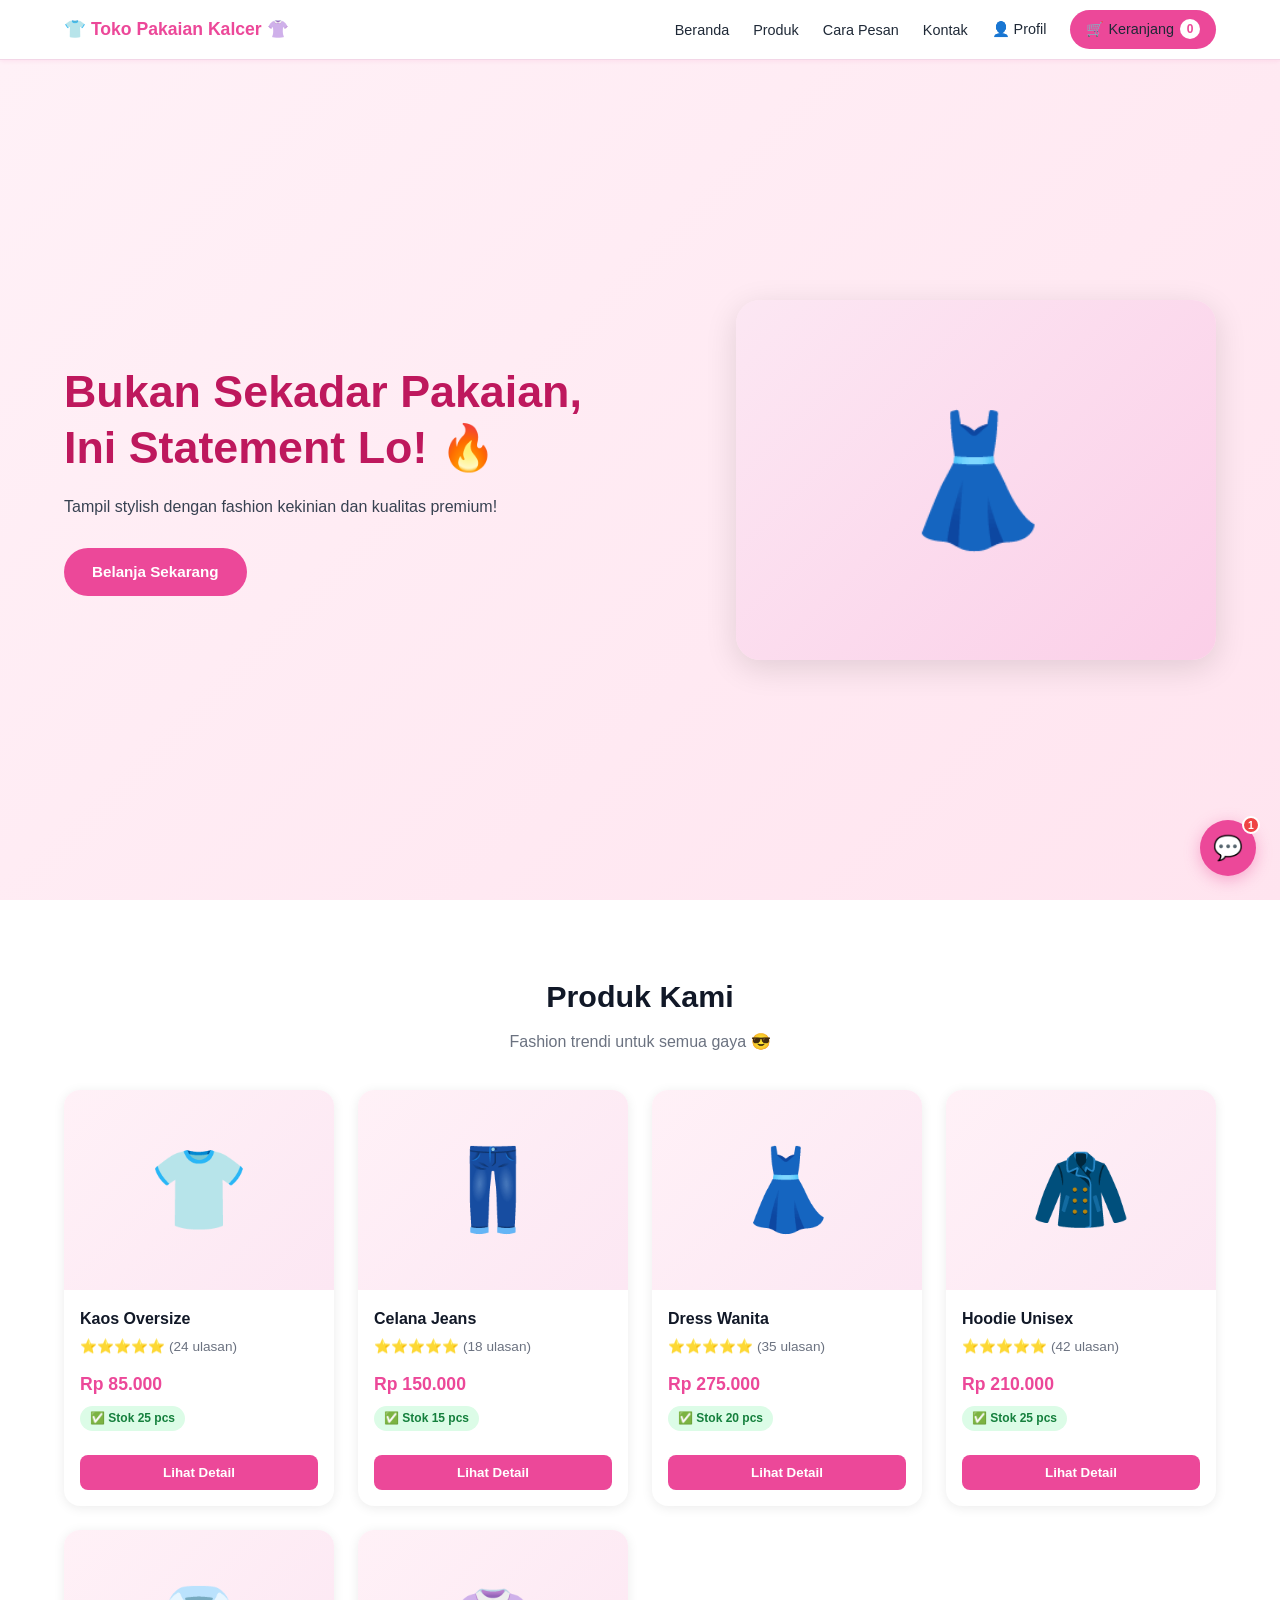
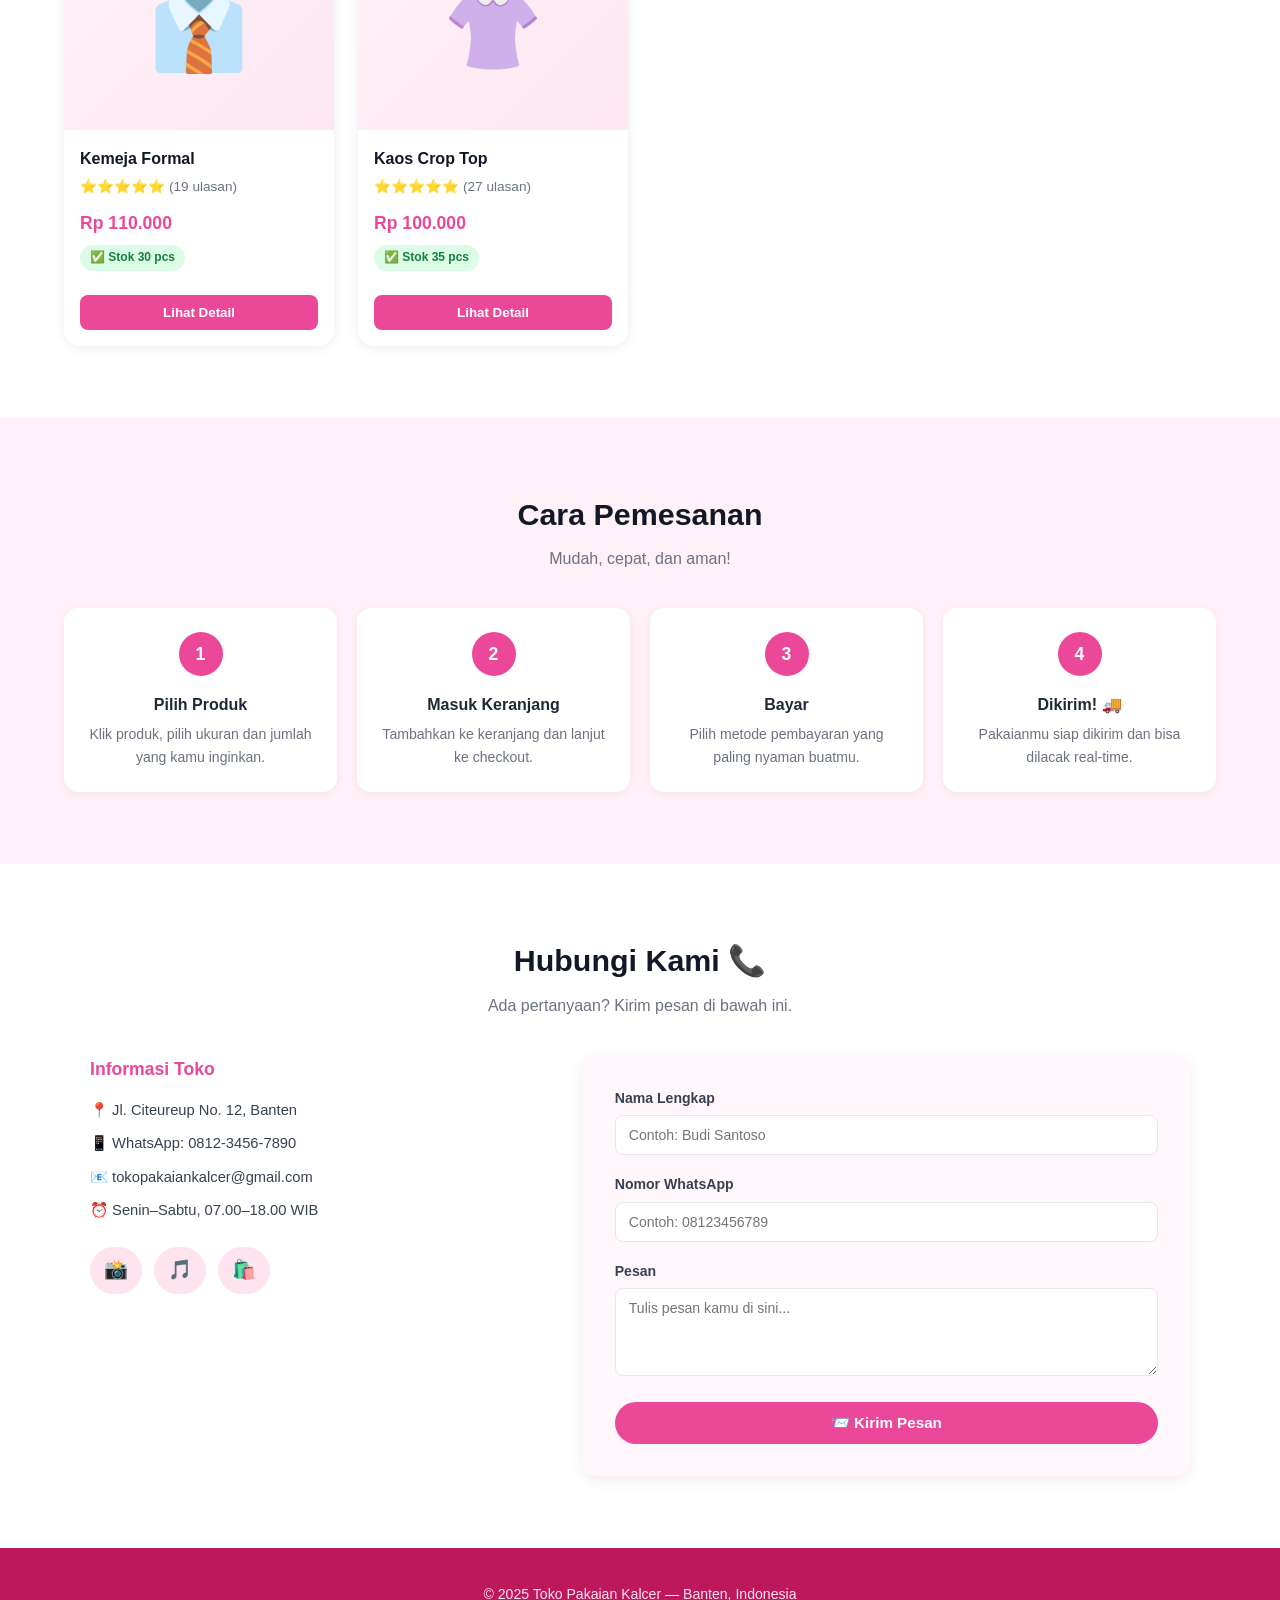
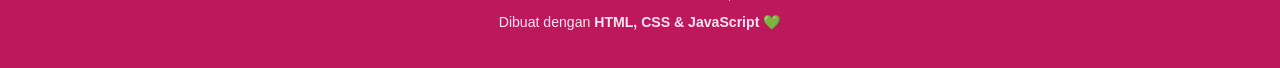
<file: index.html>
<!DOCTYPE html>
<html lang="id">
<head>
  <meta charset="UTF-8"/>
  <meta name="viewport" content="width=device-width,initial-scale=1.0"/>
  <title>Toko Pakaian Kalcer</title>
  <link rel="stylesheet" href="style.css">
</head>
<body>

<!-- ===== NAVBAR ===== -->
<nav class="navbar">
  <span class="logo" onclick="scrollToSection('beranda')">👕 Toko Pakaian Kalcer 👚</span>
  <ul class="nav-links">
    <li><a onclick="scrollToSection('beranda')">Beranda</a></li>
    <li><a onclick="scrollToSection('produk')">Produk</a></li>
    <li><a onclick="scrollToSection('cara-pesan')">Cara Pesan</a></li>
    <li><a onclick="scrollToSection('kontak')">Kontak</a></li>
    <li><button class="profil-nav-btn" id="profil-nav-btn" onclick="toggleProfilPage()">👤 Profil</button></li>
    <li><a onclick="bukaKeranjang()" class="cart-btn">🛒 Keranjang <span class="cart-count" id="cart-count">0</span></a></li>
  </ul>
</nav>

<!-- ===== KONTEN UTAMA ===== -->
<div id="main-content">

  <!-- HERO -->
  <section id="beranda" class="hero">
    <div class="hero-teks">
      <h1>Bukan Sekadar Pakaian,<br/>Ini Statement Lo! 🔥</h1>
      <p>Tampil stylish dengan fashion kekinian dan kualitas premium!</p>
      <a onclick="scrollToSection('produk')" class="tombol" style="cursor:pointer">Belanja Sekarang</a>
    </div>
    <div class="hero-img">👗</div>
  </section>

  <!-- PRODUK -->
  <section id="produk" style="background:#fff">
    <h2>Produk Kami</h2>
    <p class="subjudul">Fashion trendi untuk semua gaya 😎</p>
    <div class="produk-grid" id="produk-grid"></div>
  </section>

  <!-- CARA PESAN -->
  <section id="cara-pesan" class="cara-pesan-bg">
    <h2>Cara Pemesanan</h2>
    <p class="subjudul">Mudah, cepat, dan aman!</p>
    <ol class="langkah-list">
      <li><strong>Pilih Produk</strong><p>Klik produk, pilih ukuran dan jumlah yang kamu inginkan.</p></li>
      <li><strong>Masuk Keranjang</strong><p>Tambahkan ke keranjang dan lanjut ke checkout.</p></li>
      <li><strong>Bayar</strong><p>Pilih metode pembayaran yang paling nyaman buatmu.</p></li>
      <li><strong>Dikirim! 🚚</strong><p>Pakaianmu siap dikirim dan bisa dilacak real-time.</p></li>
    </ol>
  </section>

  <!-- KONTAK -->
  <section id="kontak" style="background:#fff">
    <h2>Hubungi Kami 📞</h2>
    <p class="subjudul">Ada pertanyaan? Kirim pesan di bawah ini.</p>
    <div class="kontak-wrap">
      <div class="kontak-info">
        <h3>Informasi Toko</h3>
        <ul>
          <li>📍 Jl. Citeureup No. 12, Banten</li>
          <li>📱 WhatsApp: 0812-3456-7890</li>
          <li>📧 tokopakaiankalcer@gmail.com</li>
          <li>⏰ Senin–Sabtu, 07.00–18.00 WIB</li>
        </ul>
        <div class="sosmed">
          <a href="#" title="Instagram">📸</a>
          <a href="#" title="TikTok">🎵</a>
          <a href="#" title="Shopee">🛍️</a>
        </div>
      </div>
      <form id="form-kontak" onsubmit="kirimPesan(event)">
        <div class="form-group">
          <label>Nama Lengkap</label>
          <input type="text" placeholder="Contoh: Budi Santoso" required/>
        </div>
        <div class="form-group">
          <label>Nomor WhatsApp</label>
          <input type="tel" placeholder="Contoh: 08123456789" required/>
        </div>
        <div class="form-group">
          <label>Pesan</label>
          <textarea rows="4" placeholder="Tulis pesan kamu di sini..." required></textarea>
        </div>
        <button type="submit" class="tombol" style="width:100%;text-align:center">📨 Kirim Pesan</button>
        <p id="pesan-sukses">✅ Pesan berhasil dikirim, kami akan segera menghubungi Anda.</p>
      </form>
    </div>
  </section>

  <footer class="footer">
    <p>© 2025 Toko Pakaian Kalcer — Banten, Indonesia</p>
    <p>Dibuat dengan <strong>HTML, CSS & JavaScript</strong> 💚</p>
  </footer>

</div><!-- /main-content -->

<!-- ===== HALAMAN PROFIL ===== -->
<div class="profil-page" id="profil-page">
  <div class="profil-layout">

    <!-- SIDEBAR -->
    <aside class="profil-sidebar">
      <div class="sidebar-label">Menu</div>
      <ul class="sidebar-menu">
        <li class="aktif" onclick="gantiMenuProfil('profil-saya', this)">
          <span class="menu-icon">👤</span> Profil Saya
        </li>
        <li onclick="gantiMenuProfil('riwayat-order', this)">
          <span class="menu-icon">📋</span> Riwayat Order
        </li>
        <li onclick="gantiMenuProfil('ulasan-saya', this)">
          <span class="menu-icon">⭐</span> Ulasan Saya
        </li>
        <li onclick="gantiMenuProfil('tracking-order', this)">
          <span class="menu-icon">🚚</span> Tracking Order
        </li>
        <li onclick="gantiMenuProfil('alamat-saya', this)">
          <span class="menu-icon">📍</span> Alamat Saya
        </li>
        <li onclick="gantiMenuProfil('pengaturan-akun', this)">
          <span class="menu-icon">⚙️</span> Pengaturan Akun
        </li>
        <li onclick="gantiMenuProfil('bantuan', this)">
          <span class="menu-icon">❓</span> Bantuan
        </li>
        <li onclick="keluarProfil()" style="color:#ef4444">
          <span class="menu-icon">🚪</span> Keluar
        </li>
      </ul>
    </aside>

    <!-- CONTENT -->
    <main class="profil-content" id="profil-content">

      <!-- PROFIL SAYA -->
      <div id="menu-profil-saya">
        <!-- Header Card -->
        <div class="profil-card" style="margin-bottom:20px">
          <div class="profil-header">
            <div class="avatar-wrap">
              <div class="avatar-circle" id="profil-avatar">👤</div>
              <div class="avatar-cam" title="Ganti foto">📷</div>
            </div>
            <div class="profil-nama">
              <div class="badge-member">Member</div>
              <h2 id="profil-nama-text">Dinda Putri</h2>
              <ul class="profil-detail-list">
                <li>✉️ <span id="profil-email-text">dindaputri@gmail.com</span></li>
                <li>📱 <span id="profil-telp-text">0812-3456-7890</span></li>
                <li>📅 <span id="profil-lahir-text">12 Mei 2002</span></li>
                <li>📍 <span id="profil-lokasi-text">Banten, Indonesia</span></li>
              </ul>
            </div>
            <button class="profil-edit-btn" onclick="bukaEditProfil()">✏️ Edit Profil</button>
          </div>
        </div>

        <!-- Statistik -->
        <div class="profil-stats" style="margin-bottom:20px">
          <div class="stat-item">
            <div class="stat-icon">🛍️</div>
            <div class="stat-num">8</div>
            <div class="stat-label">Total Order</div>
          </div>
          <div class="stat-item">
            <div class="stat-icon">🚚</div>
            <div class="stat-num">5</div>
            <div class="stat-label">Pesanan Dikirim</div>
          </div>
          <div class="stat-item">
            <div class="stat-icon">⭐</div>
            <div class="stat-num">3</div>
            <div class="stat-label">Ulasan Dibuat</div>
          </div>
          <div class="stat-item">
            <div class="stat-icon">❤️</div>
            <div class="stat-num">12</div>
            <div class="stat-label">Produk Disukai</div>
          </div>
        </div>

        <!-- Baris bawah -->
        <div class="profil-bottom-row">
          <!-- Alamat Utama -->
          <div class="profil-card">
            <h3>📍 Alamat Utama <button style="background:none;border:none;cursor:pointer;font-size:1rem;margin-left:auto;color:#9ca3af">⋮</button></h3>
            <div class="alamat-nama">Rumah <span class="alamat-tag">Utama</span></div>
            <div class="alamat-teks">
              Jl. Raya Serang No. 123, Kec. Cipocok Jaya,<br>
              Kota Serang, Banten 42123<br>
              Indonesia
            </div>
            <div class="alamat-actions">
              <button class="btn-outline-pink">✏️ Edit Alamat</button>
              <button class="btn-outline-pink">+ Tambah Alamat</button>
            </div>
          </div>

          <!-- Informasi Akun -->
          <div class="profil-card">
            <h3>👤 Informasi Akun</h3>
            <div class="info-row">
              <span class="label">Email</span>
              <span class="value" id="info-email">dindaputri@gmail.com</span>
            </div>
            <div class="info-row">
              <span class="label">No. WhatsApp</span>
              <span class="value" id="info-telp">0812-3456-7890</span>
            </div>
            <div class="info-row">
              <span class="label">Tanggal Lahir</span>
              <span class="value" id="info-lahir">12 Mei 2002</span>
            </div>
            <div class="info-row">
              <span class="label">Jenis Kelamin</span>
              <span class="value" id="info-gender">Perempuan</span>
            </div>
            <button class="btn-ubah-password" onclick="bukaUbahPassword()">🔒 Ubah Password</button>
          </div>
        </div>
      </div><!-- /menu-profil-saya -->

      <!-- RIWAYAT ORDER -->
      <div id="menu-riwayat-order" style="display:none">
        <div class="ro-header-bar">
          <div>
            <h2 class="ro-title">Riwayat Order</h2>
            <p class="ro-sub">Berikut adalah daftar pesanan yang pernah kamu buat.</p>
          </div>
          <div class="ro-filter-wrap">
            <select class="ro-filter" id="ro-filter" onchange="filterRiwayat(this.value)">
              <option value="semua">Semua Status</option>
              <option value="Selesai">Selesai</option>
              <option value="Diproses">Diproses</option>
              <option value="Dikirim">Dikirim</option>
            </select>
          </div>
        </div>
        <div class="ro-list" id="ro-list"></div>
        <p style="text-align:center;color:#6b7280;font-size:.85rem;margin-top:24px">
          Tidak menemukan pesananmu? <a href="#" style="color:#ec4899;font-weight:600">Hubungi Customer Service</a>
        </p>
      </div>

      <!-- ULASAN SAYA -->
      <div id="menu-ulasan-saya" style="display:none">
        <div class="ro-header-bar">
          <div>
            <h2 class="ro-title">Ulasan Saya</h2>
            <p class="ro-sub">Ulasan yang pernah kamu tulis untuk produk kami.</p>
          </div>
        </div>
        <div class="ulasan-list" id="ulasan-saya-list"></div>
      </div>

      <!-- TRACKING ORDER -->
      <div id="menu-tracking-order" style="display:none">
        <div id="tracking-list-view">
          <div class="ro-header-bar">
            <div>
              <h2 class="ro-title">Lacak Pesanan</h2>
              <p class="ro-sub">Pilih pesanan untuk melihat status pengiriman.</p>
            </div>
          </div>
          <div class="ro-list" id="tracking-order-list"></div>
        </div>
        <div id="tracking-detail-view" style="display:none">
          <button class="ro-back-btn" onclick="kembaliKeTrackingList()">← Kembali ke Riwayat Order</button>
          <div class="track-detail-layout">
            <!-- LEFT: Order Info -->
            <div class="track-left-col">
              <div class="track-order-info-card">
                <div class="track-info-row">
                  <div class="track-info-label">No. Order</div>
                  <div class="track-order-id" id="td-order-id">#KLCER24050123</div>
                </div>
                <div class="track-info-row">
                  <div class="track-info-label">Tanggal Order</div>
                  <div class="track-info-value" id="td-tanggal">24 Mei 2025, 14:32</div>
                </div>
                <div class="track-info-row">
                  <div class="track-info-label">Metode Pembayaran</div>
                  <div class="track-info-value" id="td-payment">Transfer Bank BCA</div>
                </div>
                <div class="track-info-row">
                  <div class="track-info-label">Alamat Pengiriman</div>
                  <div class="track-info-value" id="td-alamat">
                    <strong>Dinda Putri</strong><br>
                    Jl. Raya Serang No. 123,<br>
                    Kecamatan Cipocok Jaya,<br>
                    Kota Serang, Banten 42123<br>
                    0812-3456-7890
                  </div>
                </div>
                <button class="tombol tombol-outline" style="width:100%;margin-top:8px;font-size:.85rem" onclick="lihatDetailPesananDariTracking()">Lihat Detail Pesanan</button>
              </div>
            </div>
            <!-- RIGHT: Tracking Info -->
            <div class="track-right-col">
              <div class="track-status-card">
                <h3 style="font-weight:700;font-size:1rem;margin-bottom:20px">Status Pengiriman</h3>
                <!-- Horizontal stepper -->
                <div class="track-h-stepper" id="td-stepper"></div>
                <!-- Shipping info -->
                <div class="track-shipping-info" id="td-shipping-info">
                  <h4 style="font-weight:700;font-size:.9rem;margin-bottom:14px">Informasi Pengiriman</h4>
                  <div class="track-ship-row">
                    <div>
                      <div class="track-ship-label">Kurir</div>
                      <div class="track-ship-val" id="td-kurir">JNE Express</div>
                    </div>
                    <div>
                      <div class="track-ship-label">No. Resi</div>
                      <div class="track-ship-val" style="display:flex;align-items:center;gap:8px">
                        <span id="td-resi">JNE1234567890</span>
                        <button class="track-copy-btn" onclick="salinResi()">Salin</button>
                      </div>
                    </div>
                    <div>
                      <div class="track-ship-label">Service</div>
                      <div class="track-ship-val" id="td-service">REG</div>
                    </div>
                    <div>
                      <div class="track-ship-label">Lacak Paket</div>
                      <div class="track-ship-val">
                        <a href="#" class="track-lacak-link">Lacak di Website Kurir ↗</a>
                      </div>
                    </div>
                  </div>
                </div>
                <!-- Notes -->
                <div class="track-notes-box">
                  <div class="track-notes-label">Catatan</div>
                  <div class="track-notes-val">Estimasi pengiriman dapat berubah sewaktu-waktu sesuai kondisi di lapangan.</div>
                </div>
              </div>
            </div>
          </div>
        </div>
      </div>

      <!-- ALAMAT SAYA -->
      <div id="menu-alamat-saya" style="display:none">
        <div class="profil-card">
          <h3>📍 Alamat Saya</h3>
          <div class="riwayat-item" style="margin-bottom:12px">
            <div class="alamat-nama" style="margin-bottom:4px">Rumah <span class="alamat-tag">Utama</span></div>
            <div class="alamat-teks">Jl. Raya Serang No. 123, Kec. Cipocok Jaya, Kota Serang, Banten 42123, Indonesia</div>
            <div class="alamat-actions" style="margin-top:8px">
              <button class="btn-outline-pink">✏️ Edit</button>
            </div>
          </div>
          <button class="tombol" style="margin-top:8px">+ Tambah Alamat Baru</button>
        </div>
      </div>

      <!-- PENGATURAN AKUN -->
      <div id="menu-pengaturan-akun" style="display:none">
        <div class="profil-card">
          <h3>⚙️ Pengaturan Akun</h3>
          <div class="info-row"><span class="label">Notifikasi Email</span><input type="checkbox" checked style="width:auto"/></div>
          <div class="info-row"><span class="label">Notifikasi WhatsApp</span><input type="checkbox" checked style="width:auto"/></div>
          <div class="info-row"><span class="label">Mode Gelap</span><input type="checkbox" style="width:auto"/></div>
          <button class="btn-ubah-password" onclick="bukaUbahPassword()">🔒 Ubah Password</button>
        </div>
      </div>

      <!-- BANTUAN -->
      <div id="menu-bantuan" style="display:none">
        <div class="profil-card">
          <h3>❓ Bantuan</h3>
          <p style="color:#6b7280;font-size:.9rem;margin-bottom:16px">Hubungi kami jika kamu membutuhkan bantuan.</p>
          <ul style="list-style:none;display:flex;flex-direction:column;gap:10px">
            <li style="font-size:.9rem">📱 WhatsApp: <strong>0812-3456-7890</strong></li>
            <li style="font-size:.9rem">📧 Email: <strong>tokopakaiankalcer@gmail.com</strong></li>
            <li style="font-size:.9rem">⏰ Senin–Sabtu, 07.00–18.00 WIB</li>
          </ul>
        </div>
      </div>

    </main>
  </div>
</div><!-- /profil-page -->

<!-- ===== MODAL DETAIL PRODUK ===== -->
<div class="overlay" id="overlay-detail">
<div class="modal modal-lg" id="modal-detail">
  <button class="modal-close" onclick="tutupModal('overlay-detail')">✕</button>
  <div class="tabs">
    <button class="tab aktif" onclick="gantiTab('detail','tab-detail')">Detail Produk</button>
    <button class="tab" onclick="gantiTab('ulasan','tab-detail')">Ulasan</button>
  </div>
  <div id="tab-detail-detail">
    <div class="detail-grid">
      <div>
        <div class="detail-img-big" id="detail-img">👕</div>
      </div>
      <div class="detail-info">
        <h2 id="detail-nama">Kaos Oversize</h2>
        <div class="rating" id="detail-rating">⭐⭐⭐⭐⭐ <span>(24 ulasan)</span></div>
        <div class="harga" id="detail-harga">Rp 85.000</div>
        <p id="detail-desc">Kaos oversize premium.</p>
        <span class="badge badge-green" id="detail-stok">✅ Stok: 25 pcs</span>
        <hr class="divider"/>
        <div id="ukuran-section">
          <strong style="font-size:.9rem">Pilih Ukuran:</strong>
          <div class="ukuran-group" id="ukuran-group"></div>
        </div>
        <div>
          <strong style="font-size:.9rem">Jumlah:</strong>
          <div class="qty-wrap" style="margin-top:8px">
            <button class="qty-btn" onclick="ubahQty(-1)">−</button>
            <span class="qty-num" id="qty-num">1</span>
            <button class="qty-btn" onclick="ubahQty(1)">+</button>
          </div>
        </div>
        <div style="display:flex;gap:10px;flex-wrap:wrap">
          <button class="tombol" onclick="tambahKeKeranjang()" style="flex:1">🛒 Tambah ke Keranjang</button>
          <button class="tombol tombol-outline" onclick="beliSekarang()" style="flex:1">⚡ Beli Sekarang</button>
        </div>
      </div>
    </div>
  </div>
  <div id="tab-detail-ulasan" style="display:none">
    <div id="list-ulasan"></div>
    <div class="review-form">
      <h3 style="margin-bottom:12px;font-size:1rem">Tulis Ulasanmu</h3>
      <div class="form-group">
        <label>Nama</label>
        <input type="text" id="rev-nama" placeholder="Nama kamu"/>
      </div>
      <div>
        <label style="font-size:.88rem;font-weight:600;color:#374151">Rating</label>
        <div class="star-input" id="star-input">
          <span onclick="setBintang(1)">★</span>
          <span onclick="setBintang(2)">★</span>
          <span onclick="setBintang(3)">★</span>
          <span onclick="setBintang(4)">★</span>
          <span onclick="setBintang(5)">★</span>
        </div>
      </div>
      <div class="form-group">
        <label>Ulasan</label>
        <textarea rows="3" id="rev-text" placeholder="Bagaimana pendapatmu tentang produk ini?"></textarea>
      </div>
      <button class="tombol" onclick="kirimUlasan()">Kirim Ulasan</button>
    </div>
  </div>
</div>
</div>

<!-- ===== MODAL KERANJANG ===== -->
<div class="overlay" id="overlay-keranjang">
<div class="modal">
  <button class="modal-close" onclick="tutupModal('overlay-keranjang')">✕</button>
  <h2>🛒 Keranjang Belanja</h2>
  <div id="isi-keranjang"></div>
  <div id="total-keranjang" style="display:none">
    <div class="total-keranjang">
      <div class="total-row"><span>Subtotal</span><span id="subtotal-val"></span></div>
      <div class="total-row"><span>Ongkir</span><span id="ongkir-val"></span></div>
      <div class="total-row grand"><span>Total</span><span id="total-val"></span></div>
    </div>
    <button class="tombol" style="width:100%;margin-top:16px;text-align:center" onclick="mulaicheckout()">Lanjut ke Checkout →</button>
  </div>
</div>
</div>

<!-- ===== MODAL CHECKOUT ===== -->
<div class="overlay" id="overlay-checkout">
<div class="modal modal-lg">
  <button class="modal-close" onclick="tutupModal('overlay-checkout')">✕</button>
  <h2>Checkout</h2>
  <div class="step-bar" id="step-bar">
    <div class="step aktif" id="step-1"><div class="step-num">1</div><div class="step-label">Alamat</div></div>
    <div class="step" id="step-2"><div class="step-num">2</div><div class="step-label">Pengiriman</div></div>
    <div class="step" id="step-3"><div class="step-num">3</div><div class="step-label">Pembayaran</div></div>
    <div class="step" id="step-4"><div class="step-num">4</div><div class="step-label">Selesai</div></div>
  </div>
  <div id="checkout-content"></div>
</div>
</div>

<!-- ===== CHAT FAB ===== -->
<button class="chat-fab" onclick="toggleChat()" title="Chat CS">💬<span class="chat-notif" id="chat-notif">1</span></button>
<div class="chat-box" id="chat-box">
  <div class="chat-header">
    <div>
      <h4>Customer Service 👩‍💼</h4>
      <div class="status">🟢 Online — Balas dalam menit</div>
    </div>
    <button onclick="toggleChat()">✕</button>
  </div>
  <div class="chat-messages" id="chat-messages"></div>
  <div class="chat-input-wrap">
    <input type="text" id="chat-input" placeholder="Ketik pesan..." onkeydown="if(event.key==='Enter')kirimChat()"/>
    <button class="chat-send" onclick="kirimChat()">➤</button>
  </div>
</div>

<!-- ===== MODAL TRACKING ===== -->
<div class="overlay" id="overlay-tracking">
<div class="modal modal-sm">
  <button class="modal-close" onclick="tutupModal('overlay-tracking')">✕</button>
  <h2>📦 Lacak Pesanan</h2>
  <div id="tracking-content"></div>
</div>
</div>

<!-- ===== MODAL EDIT PROFIL ===== -->
<div class="overlay" id="overlay-edit-profil">
  <div class="modal" style="max-width:500px">
    <button class="modal-close" onclick="tutupModal('overlay-edit-profil')">✕</button>
    <h2>✏️ Edit Profil</h2>
    <div class="form-group">
      <label>Nama Lengkap</label>
      <input type="text" id="edit-nama" placeholder="Nama lengkap"/>
    </div>
    <div class="form-group">
      <label>Email</label>
      <input type="email" id="edit-email" placeholder="email@contoh.com"/>
    </div>
    <div class="form-group">
      <label>Nomor WhatsApp</label>
      <input type="tel" id="edit-telp" placeholder="08xxxxxxxxxx"/>
    </div>
    <div class="form-group">
      <label>Tanggal Lahir</label>
      <input type="date" id="edit-lahir"/>
    </div>
    <div class="form-group">
      <label>Jenis Kelamin</label>
      <select id="edit-gender">
        <option value="Perempuan">Perempuan</option>
        <option value="Laki-laki">Laki-laki</option>
      </select>
    </div>
    <div class="form-group">
      <label>Lokasi</label>
      <input type="text" id="edit-lokasi" placeholder="Contoh: Banten, Indonesia"/>
    </div>
    <button class="tombol" style="width:100%" onclick="simpanProfil()">💾 Simpan Perubahan</button>
  </div>
</div>

<!-- ===== MODAL UBAH PASSWORD ===== -->
<div class="overlay" id="overlay-ubah-password">
  <div class="modal" style="max-width:420px">
    <button class="modal-close" onclick="tutupModal('overlay-ubah-password')">✕</button>
    <h2>🔒 Ubah Password</h2>
    <div class="form-group">
      <label>Password Lama</label>
      <input type="password" id="pw-lama" placeholder="Masukkan password lama"/>
    </div>
    <div class="form-group">
      <label>Password Baru</label>
      <input type="password" id="pw-baru" placeholder="Minimal 8 karakter"/>
    </div>
    <div class="form-group">
      <label>Konfirmasi Password Baru</label>
      <input type="password" id="pw-konfirmasi" placeholder="Ulangi password baru"/>
    </div>
    <button class="tombol" style="width:100%" onclick="simpanPassword()">🔒 Simpan Password</button>
  </div>
</div>

<script src="script.js"></script>
</body>
</html>
</file>
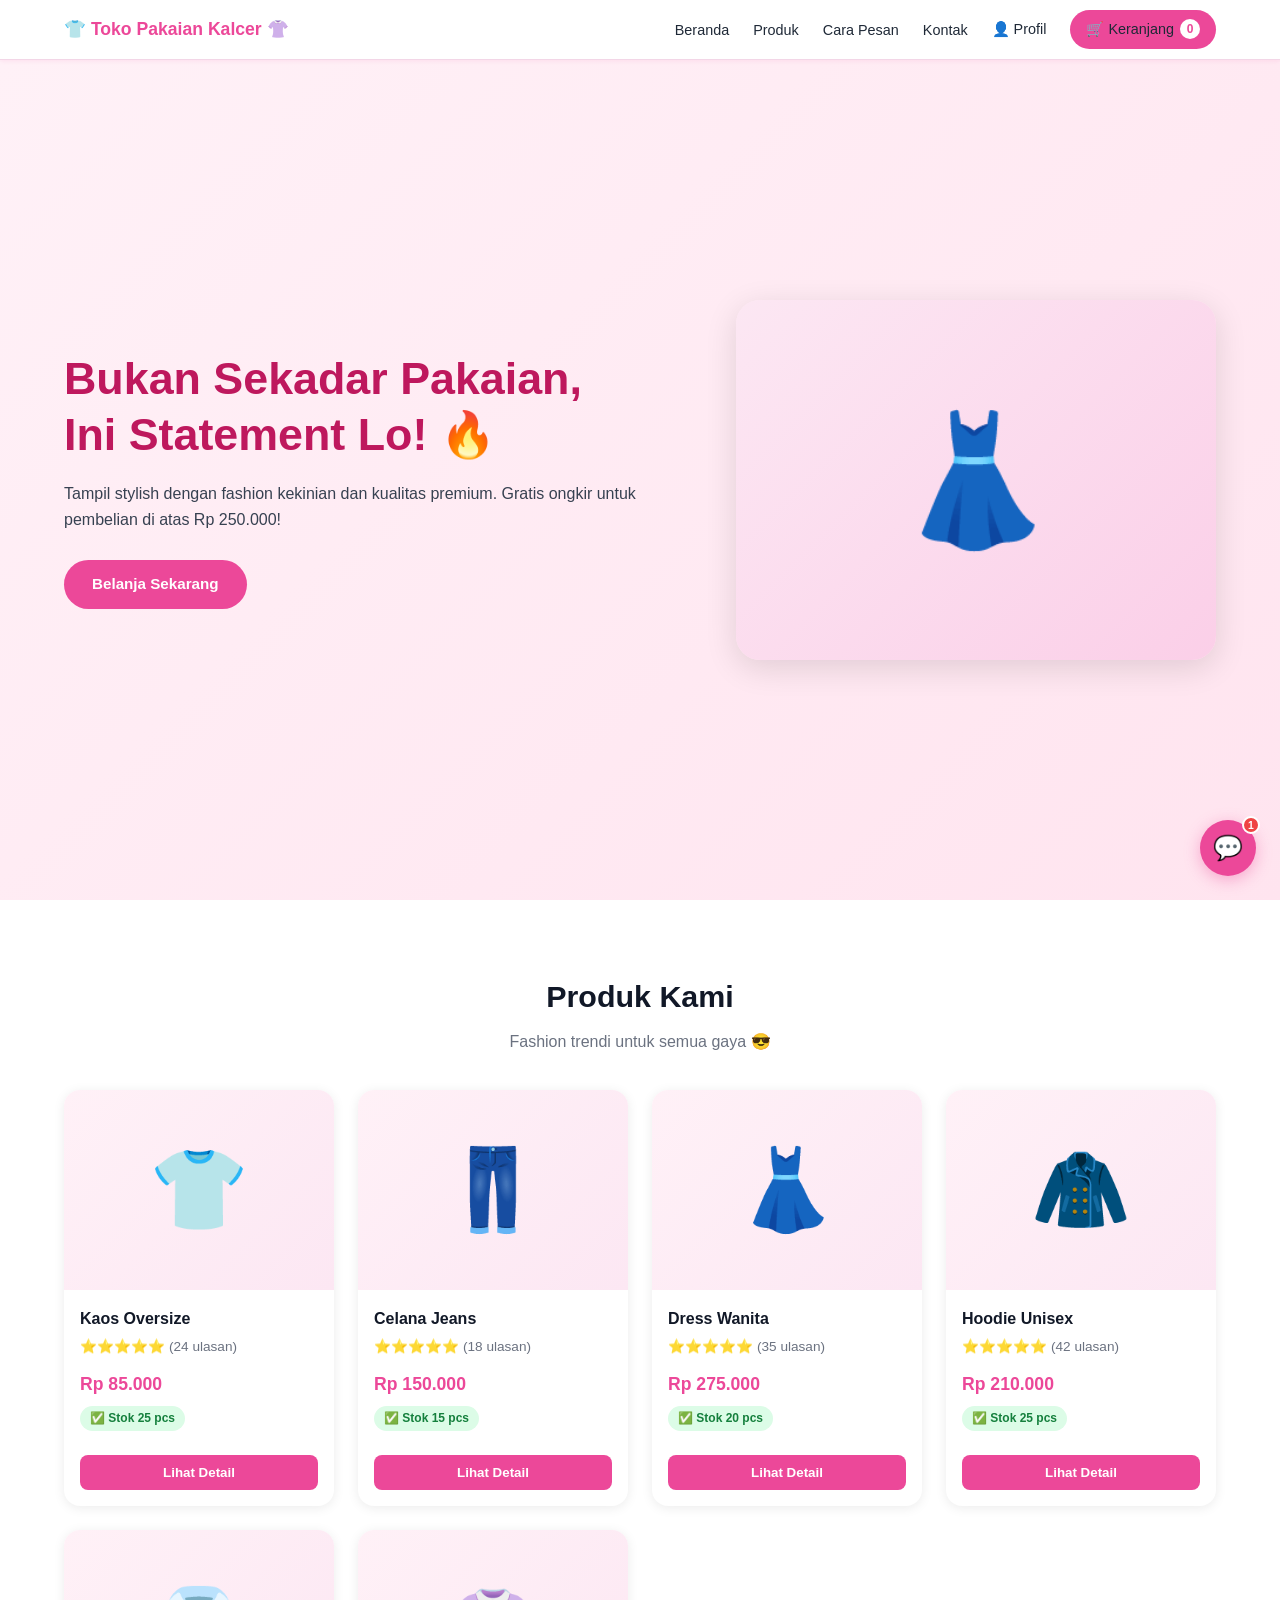
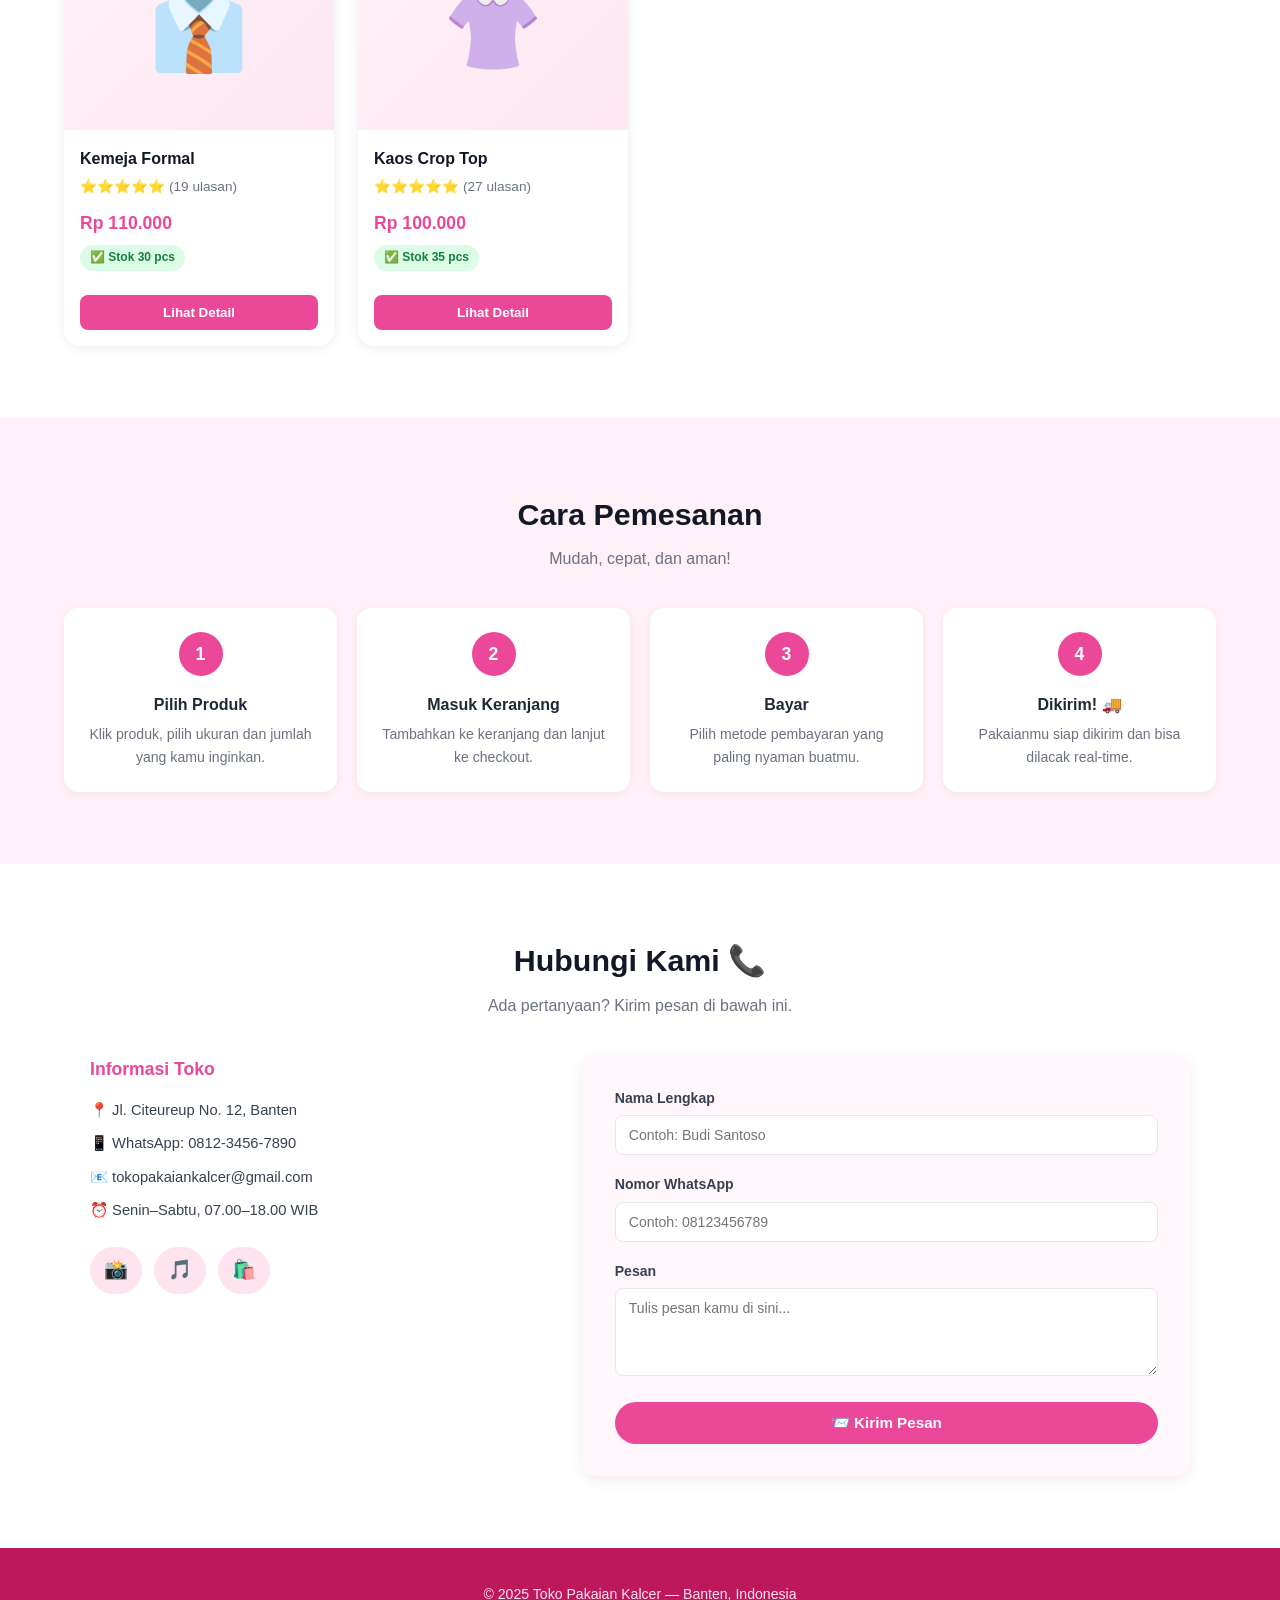
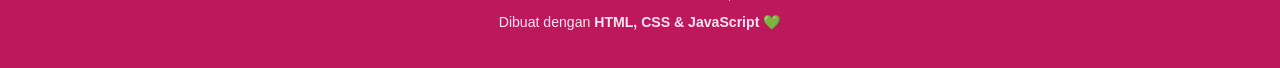
<file: index (3).html>
<!DOCTYPE html>
<html lang="id">
<head>
  <meta charset="UTF-8"/>
  <meta name="viewport" content="width=device-width,initial-scale=1.0"/>
  <title>Toko Pakaian Kalcer</title>
  <link rel="stylesheet" href="style.css">
</head>
<body>

<!-- ===== NAVBAR ===== -->
<nav class="navbar">
  <span class="logo" onclick="scrollToSection('beranda')">👕 Toko Pakaian Kalcer 👚</span>
  <ul class="nav-links">
    <li><a onclick="scrollToSection('beranda')">Beranda</a></li>
    <li><a onclick="scrollToSection('produk')">Produk</a></li>
    <li><a onclick="scrollToSection('cara-pesan')">Cara Pesan</a></li>
    <li><a onclick="scrollToSection('kontak')">Kontak</a></li>
    <li><button class="profil-nav-btn" id="profil-nav-btn" onclick="toggleProfilPage()">👤 Profil</button></li>
    <li><a onclick="bukaKeranjang()" class="cart-btn">🛒 Keranjang <span class="cart-count" id="cart-count">0</span></a></li>
  </ul>
</nav>

<!-- ===== KONTEN UTAMA ===== -->
<div id="main-content">

  <!-- HERO -->
  <section id="beranda" class="hero">
    <div class="hero-teks">
      <h1>Bukan Sekadar Pakaian,<br/>Ini Statement Lo! 🔥</h1>
      <p>Tampil stylish dengan fashion kekinian dan kualitas premium. Gratis ongkir untuk pembelian di atas Rp 250.000!</p>
      <a onclick="scrollToSection('produk')" class="tombol" style="cursor:pointer">Belanja Sekarang</a>
    </div>
    <div class="hero-img">👗</div>
  </section>

  <!-- PRODUK -->
  <section id="produk" style="background:#fff">
    <h2>Produk Kami</h2>
    <p class="subjudul">Fashion trendi untuk semua gaya 😎</p>
    <div class="produk-grid" id="produk-grid"></div>
  </section>

  <!-- CARA PESAN -->
  <section id="cara-pesan" class="cara-pesan-bg">
    <h2>Cara Pemesanan</h2>
    <p class="subjudul">Mudah, cepat, dan aman!</p>
    <ol class="langkah-list">
      <li><strong>Pilih Produk</strong><p>Klik produk, pilih ukuran dan jumlah yang kamu inginkan.</p></li>
      <li><strong>Masuk Keranjang</strong><p>Tambahkan ke keranjang dan lanjut ke checkout.</p></li>
      <li><strong>Bayar</strong><p>Pilih metode pembayaran yang paling nyaman buatmu.</p></li>
      <li><strong>Dikirim! 🚚</strong><p>Pakaianmu siap dikirim dan bisa dilacak real-time.</p></li>
    </ol>
  </section>

  <!-- KONTAK -->
  <section id="kontak" style="background:#fff">
    <h2>Hubungi Kami 📞</h2>
    <p class="subjudul">Ada pertanyaan? Kirim pesan di bawah ini.</p>
    <div class="kontak-wrap">
      <div class="kontak-info">
        <h3>Informasi Toko</h3>
        <ul>
          <li>📍 Jl. Citeureup No. 12, Banten</li>
          <li>📱 WhatsApp: 0812-3456-7890</li>
          <li>📧 tokopakaiankalcer@gmail.com</li>
          <li>⏰ Senin–Sabtu, 07.00–18.00 WIB</li>
        </ul>
        <div class="sosmed">
          <a href="#" title="Instagram">📸</a>
          <a href="#" title="TikTok">🎵</a>
          <a href="#" title="Shopee">🛍️</a>
        </div>
      </div>
      <form id="form-kontak" onsubmit="kirimPesan(event)">
        <div class="form-group">
          <label>Nama Lengkap</label>
          <input type="text" placeholder="Contoh: Budi Santoso" required/>
        </div>
        <div class="form-group">
          <label>Nomor WhatsApp</label>
          <input type="tel" placeholder="Contoh: 08123456789" required/>
        </div>
        <div class="form-group">
          <label>Pesan</label>
          <textarea rows="4" placeholder="Tulis pesan kamu di sini..." required></textarea>
        </div>
        <button type="submit" class="tombol" style="width:100%;text-align:center">📨 Kirim Pesan</button>
        <p id="pesan-sukses">✅ Pesan berhasil dikirim, kami akan segera menghubungi Anda.</p>
      </form>
    </div>
  </section>

  <footer class="footer">
    <p>© 2025 Toko Pakaian Kalcer — Banten, Indonesia</p>
    <p>Dibuat dengan <strong>HTML, CSS & JavaScript</strong> 💚</p>
  </footer>

</div><!-- /main-content -->

<!-- ===== HALAMAN PROFIL ===== -->
<div class="profil-page" id="profil-page">
  <div class="profil-layout">

    <!-- SIDEBAR -->
    <aside class="profil-sidebar">
      <div class="sidebar-label">Menu</div>
      <ul class="sidebar-menu">
        <li class="aktif" onclick="gantiMenuProfil('profil-saya', this)">
          <span class="menu-icon">👤</span> Profil Saya
        </li>
        <li onclick="gantiMenuProfil('riwayat-order', this)">
          <span class="menu-icon">📋</span> Riwayat Order
        </li>
        <li onclick="gantiMenuProfil('ulasan-saya', this)">
          <span class="menu-icon">⭐</span> Ulasan Saya
        </li>
        <li onclick="gantiMenuProfil('tracking-order', this)">
          <span class="menu-icon">🚚</span> Tracking Order
        </li>
        <li onclick="gantiMenuProfil('alamat-saya', this)">
          <span class="menu-icon">📍</span> Alamat Saya
        </li>
        <li onclick="gantiMenuProfil('pengaturan-akun', this)">
          <span class="menu-icon">⚙️</span> Pengaturan Akun
        </li>
        <li onclick="gantiMenuProfil('bantuan', this)">
          <span class="menu-icon">❓</span> Bantuan
        </li>
        <li onclick="keluarProfil()" style="color:#ef4444">
          <span class="menu-icon">🚪</span> Keluar
        </li>
      </ul>
    </aside>

    <!-- CONTENT -->
    <main class="profil-content" id="profil-content">

      <!-- PROFIL SAYA -->
      <div id="menu-profil-saya">
        <!-- Header Card -->
        <div class="profil-card" style="margin-bottom:20px">
          <div class="profil-header">
            <div class="avatar-wrap">
              <div class="avatar-circle" id="profil-avatar">👤</div>
              <div class="avatar-cam" title="Ganti foto">📷</div>
            </div>
            <div class="profil-nama">
              <div class="badge-member">Member</div>
              <h2 id="profil-nama-text">Dinda Putri</h2>
              <ul class="profil-detail-list">
                <li>✉️ <span id="profil-email-text">dindaputri@gmail.com</span></li>
                <li>📱 <span id="profil-telp-text">0812-3456-7890</span></li>
                <li>📅 <span id="profil-lahir-text">12 Mei 2002</span></li>
                <li>📍 <span id="profil-lokasi-text">Banten, Indonesia</span></li>
              </ul>
            </div>
            <button class="profil-edit-btn" onclick="bukaEditProfil()">✏️ Edit Profil</button>
          </div>
        </div>

        <!-- Statistik -->
        <div class="profil-stats" style="margin-bottom:20px">
          <div class="stat-item">
            <div class="stat-icon">🛍️</div>
            <div class="stat-num">8</div>
            <div class="stat-label">Total Order</div>
          </div>
          <div class="stat-item">
            <div class="stat-icon">🚚</div>
            <div class="stat-num">5</div>
            <div class="stat-label">Pesanan Dikirim</div>
          </div>
          <div class="stat-item">
            <div class="stat-icon">⭐</div>
            <div class="stat-num">3</div>
            <div class="stat-label">Ulasan Dibuat</div>
          </div>
          <div class="stat-item">
            <div class="stat-icon">❤️</div>
            <div class="stat-num">12</div>
            <div class="stat-label">Produk Disukai</div>
          </div>
        </div>

        <!-- Baris bawah -->
        <div class="profil-bottom-row">
          <!-- Alamat Utama -->
          <div class="profil-card">
            <h3>📍 Alamat Utama <button style="background:none;border:none;cursor:pointer;font-size:1rem;margin-left:auto;color:#9ca3af">⋮</button></h3>
            <div class="alamat-nama">Rumah <span class="alamat-tag">Utama</span></div>
            <div class="alamat-teks">
              Jl. Raya Serang No. 123, Kec. Cipocok Jaya,<br>
              Kota Serang, Banten 42123<br>
              Indonesia
            </div>
            <div class="alamat-actions">
              <button class="btn-outline-pink">✏️ Edit Alamat</button>
              <button class="btn-outline-pink">+ Tambah Alamat</button>
            </div>
          </div>

          <!-- Informasi Akun -->
          <div class="profil-card">
            <h3>👤 Informasi Akun</h3>
            <div class="info-row">
              <span class="label">Email</span>
              <span class="value" id="info-email">dindaputri@gmail.com</span>
            </div>
            <div class="info-row">
              <span class="label">No. WhatsApp</span>
              <span class="value" id="info-telp">0812-3456-7890</span>
            </div>
            <div class="info-row">
              <span class="label">Tanggal Lahir</span>
              <span class="value" id="info-lahir">12 Mei 2002</span>
            </div>
            <div class="info-row">
              <span class="label">Jenis Kelamin</span>
              <span class="value" id="info-gender">Perempuan</span>
            </div>
            <button class="btn-ubah-password" onclick="bukaUbahPassword()">🔒 Ubah Password</button>
          </div>
        </div>
      </div><!-- /menu-profil-saya -->

      <!-- RIWAYAT ORDER -->
      <div id="menu-riwayat-order" style="display:none">
        <div class="ro-header-bar">
          <div>
            <h2 class="ro-title">Riwayat Order</h2>
            <p class="ro-sub">Berikut adalah daftar pesanan yang pernah kamu buat.</p>
          </div>
          <div class="ro-filter-wrap">
            <select class="ro-filter" id="ro-filter" onchange="filterRiwayat(this.value)">
              <option value="semua">Semua Status</option>
              <option value="Selesai">Selesai</option>
              <option value="Diproses">Diproses</option>
              <option value="Dikirim">Dikirim</option>
            </select>
          </div>
        </div>
        <div class="ro-list" id="ro-list"></div>
        <p style="text-align:center;color:#6b7280;font-size:.85rem;margin-top:24px">
          Tidak menemukan pesananmu? <a href="#" style="color:#ec4899;font-weight:600">Hubungi Customer Service</a>
        </p>
      </div>

      <!-- ULASAN SAYA -->
      <div id="menu-ulasan-saya" style="display:none">
        <div class="ro-header-bar">
          <div>
            <h2 class="ro-title">Ulasan Saya</h2>
            <p class="ro-sub">Ulasan yang pernah kamu tulis untuk produk kami.</p>
          </div>
        </div>
        <div class="ulasan-list" id="ulasan-saya-list"></div>
      </div>

      <!-- TRACKING ORDER -->
      <div id="menu-tracking-order" style="display:none">
        <div id="tracking-list-view">
          <div class="ro-header-bar">
            <div>
              <h2 class="ro-title">Lacak Pesanan</h2>
              <p class="ro-sub">Pilih pesanan untuk melihat status pengiriman.</p>
            </div>
          </div>
          <div class="ro-list" id="tracking-order-list"></div>
        </div>
        <div id="tracking-detail-view" style="display:none">
          <button class="ro-back-btn" onclick="kembaliKeTrackingList()">← Kembali ke Riwayat Order</button>
          <div class="track-detail-layout">
            <!-- LEFT: Order Info -->
            <div class="track-left-col">
              <div class="track-order-info-card">
                <div class="track-info-row">
                  <div class="track-info-label">No. Order</div>
                  <div class="track-order-id" id="td-order-id">#KLCER24050123</div>
                </div>
                <div class="track-info-row">
                  <div class="track-info-label">Tanggal Order</div>
                  <div class="track-info-value" id="td-tanggal">24 Mei 2025, 14:32</div>
                </div>
                <div class="track-info-row">
                  <div class="track-info-label">Metode Pembayaran</div>
                  <div class="track-info-value" id="td-payment">Transfer Bank BCA</div>
                </div>
                <div class="track-info-row">
                  <div class="track-info-label">Alamat Pengiriman</div>
                  <div class="track-info-value" id="td-alamat">
                    <strong>Dinda Putri</strong><br>
                    Jl. Raya Serang No. 123,<br>
                    Kecamatan Cipocok Jaya,<br>
                    Kota Serang, Banten 42123<br>
                    0812-3456-7890
                  </div>
                </div>
                <button class="tombol tombol-outline" style="width:100%;margin-top:8px;font-size:.85rem" onclick="lihatDetailPesananDariTracking()">Lihat Detail Pesanan</button>
              </div>
            </div>
            <!-- RIGHT: Tracking Info -->
            <div class="track-right-col">
              <div class="track-status-card">
                <h3 style="font-weight:700;font-size:1rem;margin-bottom:20px">Status Pengiriman</h3>
                <!-- Horizontal stepper -->
                <div class="track-h-stepper" id="td-stepper"></div>
                <!-- Shipping info -->
                <div class="track-shipping-info" id="td-shipping-info">
                  <h4 style="font-weight:700;font-size:.9rem;margin-bottom:14px">Informasi Pengiriman</h4>
                  <div class="track-ship-row">
                    <div>
                      <div class="track-ship-label">Kurir</div>
                      <div class="track-ship-val" id="td-kurir">JNE Express</div>
                    </div>
                    <div>
                      <div class="track-ship-label">No. Resi</div>
                      <div class="track-ship-val" style="display:flex;align-items:center;gap:8px">
                        <span id="td-resi">JNE1234567890</span>
                        <button class="track-copy-btn" onclick="salinResi()">Salin</button>
                      </div>
                    </div>
                    <div>
                      <div class="track-ship-label">Service</div>
                      <div class="track-ship-val" id="td-service">REG</div>
                    </div>
                    <div>
                      <div class="track-ship-label">Lacak Paket</div>
                      <div class="track-ship-val">
                        <a href="#" class="track-lacak-link">Lacak di Website Kurir ↗</a>
                      </div>
                    </div>
                  </div>
                </div>
                <!-- Notes -->
                <div class="track-notes-box">
                  <div class="track-notes-label">Catatan</div>
                  <div class="track-notes-val">Estimasi pengiriman dapat berubah sewaktu-waktu sesuai kondisi di lapangan.</div>
                </div>
              </div>
            </div>
          </div>
        </div>
      </div>

      <!-- ALAMAT SAYA -->
      <div id="menu-alamat-saya" style="display:none">
        <div class="profil-card">
          <h3>📍 Alamat Saya</h3>
          <div class="riwayat-item" style="margin-bottom:12px">
            <div class="alamat-nama" style="margin-bottom:4px">Rumah <span class="alamat-tag">Utama</span></div>
            <div class="alamat-teks">Jl. Raya Serang No. 123, Kec. Cipocok Jaya, Kota Serang, Banten 42123, Indonesia</div>
            <div class="alamat-actions" style="margin-top:8px">
              <button class="btn-outline-pink">✏️ Edit</button>
            </div>
          </div>
          <button class="tombol" style="margin-top:8px">+ Tambah Alamat Baru</button>
        </div>
      </div>

      <!-- PENGATURAN AKUN -->
      <div id="menu-pengaturan-akun" style="display:none">
        <div class="profil-card">
          <h3>⚙️ Pengaturan Akun</h3>
          <div class="info-row"><span class="label">Notifikasi Email</span><input type="checkbox" checked style="width:auto"/></div>
          <div class="info-row"><span class="label">Notifikasi WhatsApp</span><input type="checkbox" checked style="width:auto"/></div>
          <div class="info-row"><span class="label">Mode Gelap</span><input type="checkbox" style="width:auto"/></div>
          <button class="btn-ubah-password" onclick="bukaUbahPassword()">🔒 Ubah Password</button>
        </div>
      </div>

      <!-- BANTUAN -->
      <div id="menu-bantuan" style="display:none">
        <div class="profil-card">
          <h3>❓ Bantuan</h3>
          <p style="color:#6b7280;font-size:.9rem;margin-bottom:16px">Hubungi kami jika kamu membutuhkan bantuan.</p>
          <ul style="list-style:none;display:flex;flex-direction:column;gap:10px">
            <li style="font-size:.9rem">📱 WhatsApp: <strong>0812-3456-7890</strong></li>
            <li style="font-size:.9rem">📧 Email: <strong>tokopakaiankalcer@gmail.com</strong></li>
            <li style="font-size:.9rem">⏰ Senin–Sabtu, 07.00–18.00 WIB</li>
          </ul>
        </div>
      </div>

    </main>
  </div>
</div><!-- /profil-page -->

<!-- ===== MODAL DETAIL PRODUK ===== -->
<div class="overlay" id="overlay-detail">
<div class="modal modal-lg" id="modal-detail">
  <button class="modal-close" onclick="tutupModal('overlay-detail')">✕</button>
  <div class="tabs">
    <button class="tab aktif" onclick="gantiTab('detail','tab-detail')">Detail Produk</button>
    <button class="tab" onclick="gantiTab('ulasan','tab-detail')">Ulasan</button>
  </div>
  <div id="tab-detail-detail">
    <div class="detail-grid">
      <div>
        <div class="detail-img-big" id="detail-img">👕</div>
      </div>
      <div class="detail-info">
        <h2 id="detail-nama">Kaos Oversize</h2>
        <div class="rating" id="detail-rating">⭐⭐⭐⭐⭐ <span>(24 ulasan)</span></div>
        <div class="harga" id="detail-harga">Rp 85.000</div>
        <p id="detail-desc">Kaos oversize premium.</p>
        <span class="badge badge-green" id="detail-stok">✅ Stok: 25 pcs</span>
        <hr class="divider"/>
        <div id="ukuran-section">
          <strong style="font-size:.9rem">Pilih Ukuran:</strong>
          <div class="ukuran-group" id="ukuran-group"></div>
        </div>
        <div>
          <strong style="font-size:.9rem">Jumlah:</strong>
          <div class="qty-wrap" style="margin-top:8px">
            <button class="qty-btn" onclick="ubahQty(-1)">−</button>
            <span class="qty-num" id="qty-num">1</span>
            <button class="qty-btn" onclick="ubahQty(1)">+</button>
          </div>
        </div>
        <div style="display:flex;gap:10px;flex-wrap:wrap">
          <button class="tombol" onclick="tambahKeKeranjang()" style="flex:1">🛒 Tambah ke Keranjang</button>
          <button class="tombol tombol-outline" onclick="beliSekarang()" style="flex:1">⚡ Beli Sekarang</button>
        </div>
      </div>
    </div>
  </div>
  <div id="tab-detail-ulasan" style="display:none">
    <div id="list-ulasan"></div>
    <div class="review-form">
      <h3 style="margin-bottom:12px;font-size:1rem">Tulis Ulasanmu</h3>
      <div class="form-group">
        <label>Nama</label>
        <input type="text" id="rev-nama" placeholder="Nama kamu"/>
      </div>
      <div>
        <label style="font-size:.88rem;font-weight:600;color:#374151">Rating</label>
        <div class="star-input" id="star-input">
          <span onclick="setBintang(1)">★</span>
          <span onclick="setBintang(2)">★</span>
          <span onclick="setBintang(3)">★</span>
          <span onclick="setBintang(4)">★</span>
          <span onclick="setBintang(5)">★</span>
        </div>
      </div>
      <div class="form-group">
        <label>Ulasan</label>
        <textarea rows="3" id="rev-text" placeholder="Bagaimana pendapatmu tentang produk ini?"></textarea>
      </div>
      <button class="tombol" onclick="kirimUlasan()">Kirim Ulasan</button>
    </div>
  </div>
</div>
</div>

<!-- ===== MODAL KERANJANG ===== -->
<div class="overlay" id="overlay-keranjang">
<div class="modal">
  <button class="modal-close" onclick="tutupModal('overlay-keranjang')">✕</button>
  <h2>🛒 Keranjang Belanja</h2>
  <div id="isi-keranjang"></div>
  <div id="total-keranjang" style="display:none">
    <div class="total-keranjang">
      <div class="total-row"><span>Subtotal</span><span id="subtotal-val"></span></div>
      <div class="total-row"><span>Ongkir</span><span id="ongkir-val"></span></div>
      <div class="total-row grand"><span>Total</span><span id="total-val"></span></div>
    </div>
    <button class="tombol" style="width:100%;margin-top:16px;text-align:center" onclick="mulaicheckout()">Lanjut ke Checkout →</button>
  </div>
</div>
</div>

<!-- ===== MODAL CHECKOUT ===== -->
<div class="overlay" id="overlay-checkout">
<div class="modal modal-lg">
  <button class="modal-close" onclick="tutupModal('overlay-checkout')">✕</button>
  <h2>Checkout</h2>
  <div class="step-bar" id="step-bar">
    <div class="step aktif" id="step-1"><div class="step-num">1</div><div class="step-label">Alamat</div></div>
    <div class="step" id="step-2"><div class="step-num">2</div><div class="step-label">Pengiriman</div></div>
    <div class="step" id="step-3"><div class="step-num">3</div><div class="step-label">Pembayaran</div></div>
    <div class="step" id="step-4"><div class="step-num">4</div><div class="step-label">Selesai</div></div>
  </div>
  <div id="checkout-content"></div>
</div>
</div>

<!-- ===== CHAT FAB ===== -->
<button class="chat-fab" onclick="toggleChat()" title="Chat CS">💬<span class="chat-notif" id="chat-notif">1</span></button>
<div class="chat-box" id="chat-box">
  <div class="chat-header">
    <div>
      <h4>Customer Service 👩‍💼</h4>
      <div class="status">🟢 Online — Balas dalam menit</div>
    </div>
    <button onclick="toggleChat()">✕</button>
  </div>
  <div class="chat-messages" id="chat-messages"></div>
  <div class="chat-input-wrap">
    <input type="text" id="chat-input" placeholder="Ketik pesan..." onkeydown="if(event.key==='Enter')kirimChat()"/>
    <button class="chat-send" onclick="kirimChat()">➤</button>
  </div>
</div>

<!-- ===== MODAL TRACKING ===== -->
<div class="overlay" id="overlay-tracking">
<div class="modal modal-sm">
  <button class="modal-close" onclick="tutupModal('overlay-tracking')">✕</button>
  <h2>📦 Lacak Pesanan</h2>
  <div id="tracking-content"></div>
</div>
</div>

<!-- ===== MODAL EDIT PROFIL ===== -->
<div class="overlay" id="overlay-edit-profil">
  <div class="modal" style="max-width:500px">
    <button class="modal-close" onclick="tutupModal('overlay-edit-profil')">✕</button>
    <h2>✏️ Edit Profil</h2>
    <div class="form-group">
      <label>Nama Lengkap</label>
      <input type="text" id="edit-nama" placeholder="Nama lengkap"/>
    </div>
    <div class="form-group">
      <label>Email</label>
      <input type="email" id="edit-email" placeholder="email@contoh.com"/>
    </div>
    <div class="form-group">
      <label>Nomor WhatsApp</label>
      <input type="tel" id="edit-telp" placeholder="08xxxxxxxxxx"/>
    </div>
    <div class="form-group">
      <label>Tanggal Lahir</label>
      <input type="date" id="edit-lahir"/>
    </div>
    <div class="form-group">
      <label>Jenis Kelamin</label>
      <select id="edit-gender">
        <option value="Perempuan">Perempuan</option>
        <option value="Laki-laki">Laki-laki</option>
      </select>
    </div>
    <div class="form-group">
      <label>Lokasi</label>
      <input type="text" id="edit-lokasi" placeholder="Contoh: Banten, Indonesia"/>
    </div>
    <button class="tombol" style="width:100%" onclick="simpanProfil()">💾 Simpan Perubahan</button>
  </div>
</div>

<!-- ===== MODAL UBAH PASSWORD ===== -->
<div class="overlay" id="overlay-ubah-password">
  <div class="modal" style="max-width:420px">
    <button class="modal-close" onclick="tutupModal('overlay-ubah-password')">✕</button>
    <h2>🔒 Ubah Password</h2>
    <div class="form-group">
      <label>Password Lama</label>
      <input type="password" id="pw-lama" placeholder="Masukkan password lama"/>
    </div>
    <div class="form-group">
      <label>Password Baru</label>
      <input type="password" id="pw-baru" placeholder="Minimal 8 karakter"/>
    </div>
    <div class="form-group">
      <label>Konfirmasi Password Baru</label>
      <input type="password" id="pw-konfirmasi" placeholder="Ulangi password baru"/>
    </div>
    <button class="tombol" style="width:100%" onclick="simpanPassword()">🔒 Simpan Password</button>
  </div>
</div>

<script src="script.js"></script>
</body>
</html>
</file>
<file: style.css>
/* ===================== RESET DASAR ===================== */
* {
  margin: 0;
  padding: 0;
  box-sizing: border-box;
}

html {
  scroll-behavior: smooth;
}

body {
  font-family: 'Segoe UI', Arial, sans-serif;
  background: #fff7fb;
  color: #1f2937;
  line-height: 1.6;
}

img {
  max-width: 100%;
  display: block;
}

a {
  text-decoration: none;
  color: inherit;
}

/* ===================== NAVBAR ===================== */
.navbar {
  position: sticky;
  top: 0;
  z-index: 200;
  background: #fff;
  border-bottom: 1px solid #f3d6e7;
  padding: 0 5%;
  height: 60px;
  display: flex;
  align-items: center;
  justify-content: space-between;
  box-shadow: 0 1px 4px rgba(236, 72, 153, 0.1);
}

.logo {
  font-weight: 700;
  font-size: 1.1rem;
  color: #ec4899;
  cursor: pointer;
}

.nav-links {
  display: flex;
  gap: 24px;
  list-style: none;
  align-items: center;
}

.nav-links a {
  font-size: 0.9rem;
  font-weight: 500;
  color: #1f2937;
  transition: color 0.2s;
  cursor: pointer;
}

.nav-links a:hover {
  color: #ec4899;
}

.cart-btn {
  background: #ec4899;
  color: #fff;
  border: none;
  padding: 8px 16px;
  border-radius: 50px;
  font-weight: 600;
  font-size: 0.85rem;
  cursor: pointer;
  display: flex;
  align-items: center;
  gap: 6px;
  transition: 0.2s;
}

.cart-btn:hover {
  background: #db2777;
  transform: translateY(-1px);
}

.cart-count {
  background: #fff;
  color: #ec4899;
  border-radius: 50%;
  width: 20px;
  height: 20px;
  display: flex;
  align-items: center;
  justify-content: center;
  font-size: 0.75rem;
  font-weight: 700;
}

/* ===================== HERO ===================== */
.hero {
  min-height: calc(100vh - 60px);
  padding: 60px 5%;
  display: flex;
  align-items: center;
  gap: 48px;
  background: linear-gradient(135deg, #fff1f7 0%, #ffe4ef 100%);
}

.hero-teks {
  flex: 1;
}

.hero-teks h1 {
  font-size: 2.8rem;
  font-weight: 700;
  line-height: 1.25;
  color: #be185d;
  margin-bottom: 18px;
}

.hero-teks p {
  font-size: 1rem;
  color: #374151;
  margin-bottom: 28px;
}

.hero-img {
  flex: 1;
  max-width: 480px;
  border-radius: 24px;
  box-shadow: 0 8px 32px rgba(0, 0, 0, 0.12);
  object-fit: cover;
  aspect-ratio: 4/3;
  background: linear-gradient(135deg, #fce7f3, #fbcfe8);
  display: flex;
  align-items: center;
  justify-content: center;
  font-size: 8rem;
}

/* ===================== TOMBOL ===================== */
.tombol {
  display: inline-block;
  background: #ec4899;
  color: #fff;
  padding: 12px 28px;
  border-radius: 50px;
  font-weight: 600;
  font-size: 0.95rem;
  border: none;
  cursor: pointer;
  transition: 0.2s;
}

.tombol:hover {
  background: #db2777;
  transform: translateY(-2px);
}

.tombol-outline {
  background: transparent;
  border: 2px solid #ec4899;
  color: #ec4899;
}

.tombol-outline:hover {
  background: #ec4899;
  color: #fff;
}

/* ===================== SECTIONS ===================== */
section {
  padding: 72px 5%;
}

h2 {
  font-size: 1.9rem;
  font-weight: 700;
  text-align: center;
  margin-bottom: 8px;
  color: #111827;
}

.subjudul {
  text-align: center;
  color: #6b7280;
  margin-bottom: 36px;
}

/* ===================== PRODUK GRID ===================== */
.produk-grid {
  display: grid;
  grid-template-columns: repeat(auto-fill, minmax(260px, 1fr));
  gap: 24px;
}

.produk-card {
  background: #fff;
  border-radius: 16px;
  overflow: hidden;
  box-shadow: 0 2px 12px rgba(0, 0, 0, 0.08);
  transition: 0.3s;
  cursor: pointer;
}

.produk-card:hover {
  transform: translateY(-4px);
  box-shadow: 0 8px 24px rgba(236, 72, 153, 0.2);
}

.produk-img {
  height: 200px;
  display: flex;
  align-items: center;
  justify-content: center;
  font-size: 5rem;
  background: linear-gradient(135deg, #fff1f7, #fce7f3);
}

.produk-info {
  padding: 16px;
}

.produk-info h3 {
  font-size: 1rem;
  font-weight: 600;
  color: #111827;
  margin-bottom: 4px;
}

.produk-info .harga {
  color: #ec4899;
  font-weight: 700;
  font-size: 1.1rem;
  margin-bottom: 8px;
}

.produk-info .stok {
  font-size: 0.8rem;
  color: #6b7280;
  margin-bottom: 12px;
}

.badge-stok {
  display: inline-block;
  padding: 2px 8px;
  border-radius: 50px;
  font-size: 0.75rem;
  font-weight: 600;
  background: #dcfce7;
  color: #15803d;
}

.rating {
  display: flex;
  align-items: center;
  gap: 4px;
  font-size: 0.85rem;
  color: #f59e0b;
  margin-bottom: 12px;
}

.rating span {
  color: #6b7280;
}

.btn-detail {
  width: 100%;
  background: #ec4899;
  color: #fff;
  border: none;
  padding: 10px;
  border-radius: 8px;
  font-weight: 600;
  cursor: pointer;
  transition: 0.2s;
}

.btn-detail:hover {
  background: #db2777;
}

/* ===================== CARA PESAN ===================== */
.cara-pesan-bg {
  background: #fff1f7;
}

.langkah-list {
  list-style: none;
  display: grid;
  grid-template-columns: repeat(4, 1fr);
  gap: 20px;
  counter-reset: lc;
}

.langkah-list li {
  background: #fff;
  border-radius: 14px;
  padding: 24px 20px;
  text-align: center;
  box-shadow: 0 2px 8px rgba(0, 0, 0, 0.06);
  counter-increment: lc;
  position: relative;
}

.langkah-list li::before {
  content: counter(lc);
  display: flex;
  align-items: center;
  justify-content: center;
  width: 44px;
  height: 44px;
  background: #ec4899;
  color: #fff;
  font-weight: 700;
  font-size: 1.1rem;
  border-radius: 50%;
  margin: 0 auto 16px;
}

.langkah-list li p {
  font-size: 0.88rem;
  color: #6b7280;
  margin-top: 6px;
}

/* ===================== KONTAK ===================== */
.kontak-wrap {
  display: flex;
  gap: 40px;
  max-width: 1100px;
  margin: 0 auto;
}

.kontak-info {
  flex: 1;
}

.kontak-info h3 {
  font-size: 1.1rem;
  font-weight: 600;
  color: #ec4899;
  margin-bottom: 16px;
}

.kontak-info ul {
  display: flex;
  flex-direction: column;
  gap: 10px;
  margin-bottom: 24px;
  list-style: none;
}

.kontak-info li {
  font-size: 0.92rem;
  color: #374151;
}

.sosmed {
  display: flex;
  gap: 12px;
}

.sosmed a {
  background: #ffe4ef;
  padding: 8px 14px;
  border-radius: 50px;
  transition: 0.2s;
  font-size: 1.2rem;
}

.sosmed a:hover {
  background: #fbcfe8;
}

#form-kontak {
  flex: 1.2;
  background: #fff7fb;
  padding: 32px;
  border-radius: 14px;
  box-shadow: 0 4px 16px rgba(0, 0, 0, 0.08);
}

.form-group {
  margin-bottom: 18px;
}

.form-group label {
  display: block;
  font-size: 0.88rem;
  font-weight: 600;
  margin-bottom: 6px;
  color: #374151;
}

.form-group input,
.form-group textarea,
.form-group select {
  width: 100%;
  padding: 11px 13px;
  border: 1.5px solid #e5e7eb;
  border-radius: 8px;
  font-family: inherit;
  font-size: 0.88rem;
  background: #fff;
  outline: none;
  transition: 0.2s;
}

.form-group input:focus,
.form-group textarea:focus,
.form-group select:focus {
  border-color: #ec4899;
}

#pesan-sukses {
  background: #fce7f3;
  margin-top: 14px;
  border-radius: 8px;
  font-size: 0.9rem;
  font-weight: 600;
  padding: 12px;
  text-align: center;
  color: #be185d;
  display: none;
}

/* ===================== FOOTER ===================== */
.footer {
  background: #be185d;
  color: #ffe4ef;
  text-align: center;
  padding: 32px 5%;
  font-size: 0.88rem;
  line-height: 2;
}

/* ===================== MODAL OVERLAY ===================== */
.overlay {
  display: none;
  position: fixed;
  inset: 0;
  background: rgba(0, 0, 0, 0.5);
  z-index: 300;
  align-items: center;
  justify-content: center;
  padding: 16px;
}

.overlay.aktif {
  display: flex;
}

.modal {
  background: #fff;
  border-radius: 20px;
  padding: 32px;
  max-width: 680px;
  width: 100%;
  max-height: 90vh;
  overflow-y: auto;
  position: relative;
  animation: muncul 0.2s ease;
}

.modal-sm {
  max-width: 480px;
}

.modal-lg {
  max-width: 800px;
}

@keyframes muncul {
  from { opacity: 0; transform: translateY(20px); }
  to   { opacity: 1; transform: translateY(0); }
}

.modal-close {
  position: absolute;
  top: 16px;
  right: 16px;
  background: none;
  border: none;
  font-size: 1.4rem;
  cursor: pointer;
  color: #6b7280;
  line-height: 1;
}

.modal h2 {
  text-align: left;
  margin-bottom: 20px;
  font-size: 1.4rem;
}

/* ===================== UKURAN SELECTOR ===================== */
.ukuran-group {
  display: flex;
  flex-wrap: wrap;
  gap: 8px;
  margin: 8px 0 16px;
}

.ukuran-btn {
  padding: 8px 14px;
  border: 2px solid #e5e7eb;
  border-radius: 8px;
  background: #fff;
  cursor: pointer;
  font-size: 0.85rem;
  font-weight: 600;
  transition: 0.2s;
  color: #374151;
}

.ukuran-btn:hover {
  border-color: #ec4899;
  color: #ec4899;
}

.ukuran-btn.aktif {
  border-color: #ec4899;
  background: #ec4899;
  color: #fff;
}

.ukuran-btn.habis {
  border-color: #e5e7eb;
  background: #f9fafb;
  color: #d1d5db;
  cursor: not-allowed;
  text-decoration: line-through;
}

/* ===================== QUANTITY ===================== */
.qty-wrap {
  display: flex;
  align-items: center;
  gap: 12px;
  margin-bottom: 20px;
}

.qty-btn {
  width: 36px;
  height: 36px;
  border: 2px solid #e5e7eb;
  border-radius: 8px;
  background: #fff;
  font-size: 1.2rem;
  cursor: pointer;
  display: flex;
  align-items: center;
  justify-content: center;
  transition: 0.2s;
  font-weight: 600;
}

.qty-btn:hover {
  border-color: #ec4899;
  color: #ec4899;
}

.qty-num {
  font-size: 1.1rem;
  font-weight: 700;
  min-width: 32px;
  text-align: center;
}

/* ===================== TABS ===================== */
.tabs {
  display: flex;
  gap: 4px;
  border-bottom: 2px solid #f3f4f6;
  margin-bottom: 24px;
}

.tab {
  padding: 10px 20px;
  background: none;
  border: none;
  cursor: pointer;
  font-size: 0.9rem;
  font-weight: 600;
  color: #6b7280;
  border-bottom: 2px solid transparent;
  margin-bottom: -2px;
  transition: 0.2s;
}

.tab.aktif {
  color: #ec4899;
  border-bottom-color: #ec4899;
}

/* ===================== KERANJANG ===================== */
.keranjang-item {
  display: flex;
  gap: 16px;
  align-items: flex-start;
  padding: 16px 0;
  border-bottom: 1px solid #f3f4f6;
}

.keranjang-img {
  width: 70px;
  height: 70px;
  border-radius: 10px;
  background: linear-gradient(135deg, #fff1f7, #fce7f3);
  display: flex;
  align-items: center;
  justify-content: center;
  font-size: 2rem;
  flex-shrink: 0;
}

.keranjang-detail {
  flex: 1;
}

.keranjang-detail h4 {
  font-size: 0.95rem;
  font-weight: 600;
  margin-bottom: 4px;
}

.keranjang-detail .meta {
  font-size: 0.82rem;
  color: #6b7280;
  margin-bottom: 6px;
}

.keranjang-detail .harga-item {
  color: #ec4899;
  font-weight: 700;
}

.hapus-btn {
  background: none;
  border: none;
  color: #ef4444;
  cursor: pointer;
  font-size: 1.2rem;
  padding: 4px;
}

.total-keranjang {
  background: #fff1f7;
  padding: 20px;
  border-radius: 12px;
  margin-top: 16px;
}

.total-row {
  display: flex;
  justify-content: space-between;
  margin-bottom: 8px;
  font-size: 0.9rem;
}

.total-row.grand {
  font-weight: 700;
  font-size: 1.1rem;
  color: #ec4899;
  border-top: 2px solid #fce7f3;
  padding-top: 12px;
  margin-top: 8px;
}

/* ===================== CHECKOUT STEPS ===================== */
.step-bar {
  display: flex;
  align-items: center;
  margin-bottom: 32px;
}

.step {
  display: flex;
  flex-direction: column;
  align-items: center;
  flex: 1;
  position: relative;
}

.step:not(:last-child)::after {
  content: '';
  position: absolute;
  top: 16px;
  left: 50%;
  width: 100%;
  height: 2px;
  background: #e5e7eb;
  z-index: 0;
}

.step.done:not(:last-child)::after {
  background: #ec4899;
}

.step-num {
  width: 32px;
  height: 32px;
  border-radius: 50%;
  background: #e5e7eb;
  color: #6b7280;
  display: flex;
  align-items: center;
  justify-content: center;
  font-weight: 700;
  font-size: 0.85rem;
  z-index: 1;
  position: relative;
}

.step.aktif .step-num {
  background: #ec4899;
  color: #fff;
}

.step.done .step-num {
  background: #16a34a;
  color: #fff;
}

.step-label {
  font-size: 0.75rem;
  color: #6b7280;
  margin-top: 6px;
  font-weight: 500;
}

.step.aktif .step-label {
  color: #ec4899;
}

/* ===================== PAYMENT METHODS ===================== */
.payment-opts {
  display: grid;
  grid-template-columns: 1fr 1fr;
  gap: 12px;
  margin: 12px 0 20px;
}

.pay-opt {
  border: 2px solid #e5e7eb;
  border-radius: 12px;
  padding: 14px;
  cursor: pointer;
  transition: 0.2s;
  text-align: center;
}

.pay-opt:hover {
  border-color: #ec4899;
}

.pay-opt.aktif {
  border-color: #ec4899;
  background: #fff1f7;
}

.pay-opt .pay-icon {
  font-size: 2rem;
  margin-bottom: 6px;
}

.pay-opt .pay-name {
  font-size: 0.85rem;
  font-weight: 600;
  color: #374151;
}

/* ===================== ORDER SUCCESS ===================== */
.success-box {
  text-align: center;
  padding: 24px 0;
}

.success-icon {
  font-size: 5rem;
  margin-bottom: 16px;
}

.resi-box {
  background: #fff1f7;
  border: 2px dashed #ec4899;
  border-radius: 12px;
  padding: 16px;
  margin: 20px 0;
  text-align: center;
}

.resi-box .resi-num {
  font-size: 1.4rem;
  font-weight: 700;
  color: #ec4899;
  letter-spacing: 2px;
}

/* ===================== TRACKING ===================== */
.track-steps {
  margin: 20px 0;
}

.track-step {
  display: flex;
  gap: 16px;
  margin-bottom: 0;
}

.track-step-line {
  display: flex;
  flex-direction: column;
  align-items: center;
}

.track-dot {
  width: 16px;
  height: 16px;
  border-radius: 50%;
  background: #e5e7eb;
  flex-shrink: 0;
  margin-top: 2px;
}

.track-dot.done {
  background: #16a34a;
}

.track-dot.aktif {
  background: #ec4899;
  box-shadow: 0 0 0 4px #fce7f3;
}

.track-line {
  width: 2px;
  background: #e5e7eb;
  flex: 1;
  min-height: 40px;
}

.track-line.done {
  background: #16a34a;
}

.track-info {
  padding-bottom: 24px;
}

.track-info h4 {
  font-size: 0.9rem;
  font-weight: 600;
  color: #111827;
}

.track-info p {
  font-size: 0.82rem;
  color: #6b7280;
  margin-top: 2px;
}

.track-info .track-time {
  font-size: 0.78rem;
  color: #9ca3af;
  margin-top: 2px;
}

/* ===================== REVIEWS ===================== */
.review-card {
  background: #f9fafb;
  border-radius: 12px;
  padding: 16px;
  margin-bottom: 12px;
}

.review-header {
  display: flex;
  justify-content: space-between;
  align-items: center;
  margin-bottom: 8px;
}

.reviewer {
  font-weight: 600;
  font-size: 0.9rem;
}

.stars {
  color: #f59e0b;
  font-size: 0.9rem;
}

.review-text {
  font-size: 0.88rem;
  color: #374151;
}

.review-meta {
  font-size: 0.78rem;
  color: #9ca3af;
  margin-top: 6px;
}

.review-form {
  background: #fff1f7;
  border-radius: 12px;
  padding: 20px;
  margin-top: 16px;
}

.star-input {
  display: flex;
  gap: 6px;
  margin: 8px 0 16px;
  font-size: 1.8rem;
  cursor: pointer;
}

.star-input span {
  color: #d1d5db;
  transition: 0.2s;
}

.star-input span.aktif,
.star-input span:hover {
  color: #f59e0b;
}

/* ===================== CHAT ===================== */
.chat-fab {
  position: fixed;
  bottom: 24px;
  right: 24px;
  width: 56px;
  height: 56px;
  background: #ec4899;
  border: none;
  border-radius: 50%;
  cursor: pointer;
  font-size: 1.5rem;
  box-shadow: 0 4px 16px rgba(236, 72, 153, 0.4);
  z-index: 400;
  transition: 0.2s;
  display: flex;
  align-items: center;
  justify-content: center;
}

.chat-fab:hover {
  transform: scale(1.1);
  background: #db2777;
}

.chat-notif {
  position: absolute;
  top: -4px;
  right: -4px;
  width: 18px;
  height: 18px;
  background: #ef4444;
  border-radius: 50%;
  border: 2px solid #fff;
  font-size: 0.65rem;
  font-weight: 700;
  color: #fff;
  display: flex;
  align-items: center;
  justify-content: center;
}

.chat-box {
  position: fixed;
  bottom: 90px;
  right: 24px;
  width: 320px;
  background: #fff;
  border-radius: 16px;
  box-shadow: 0 8px 32px rgba(0, 0, 0, 0.2);
  z-index: 400;
  display: none;
  flex-direction: column;
  max-height: 450px;
  border: 1px solid #fce7f3;
}

.chat-box.aktif {
  display: flex;
}

.chat-header {
  background: #ec4899;
  color: #fff;
  padding: 14px 16px;
  border-radius: 16px 16px 0 0;
  display: flex;
  justify-content: space-between;
  align-items: center;
}

.chat-header h4 {
  font-size: 0.95rem;
  font-weight: 600;
}

.chat-header .status {
  font-size: 0.78rem;
  opacity: 0.85;
}

.chat-header button {
  background: none;
  border: none;
  color: #fff;
  cursor: pointer;
  font-size: 1.1rem;
}

.chat-messages {
  flex: 1;
  overflow-y: auto;
  padding: 12px;
  display: flex;
  flex-direction: column;
  gap: 10px;
}

.msg {
  max-width: 75%;
  padding: 9px 12px;
  border-radius: 12px;
  font-size: 0.85rem;
  line-height: 1.4;
}

.msg.cs {
  background: #f3f4f6;
  color: #1f2937;
  border-radius: 12px 12px 12px 4px;
  align-self: flex-start;
}

.msg.user {
  background: #ec4899;
  color: #fff;
  border-radius: 12px 12px 4px 12px;
  align-self: flex-end;
}

.msg-time {
  font-size: 0.7rem;
  opacity: 0.6;
  margin-top: 3px;
}

.chat-input-wrap {
  display: flex;
  gap: 8px;
  padding: 12px;
  border-top: 1px solid #f3f4f6;
}

.chat-input-wrap input {
  flex: 1;
  border: 1.5px solid #e5e7eb;
  border-radius: 50px;
  padding: 8px 14px;
  font-size: 0.85rem;
  outline: none;
  font-family: inherit;
}

.chat-input-wrap input:focus {
  border-color: #ec4899;
}

.chat-send {
  background: #ec4899;
  color: #fff;
  border: none;
  width: 36px;
  height: 36px;
  border-radius: 50%;
  cursor: pointer;
  font-size: 1rem;
  transition: 0.2s;
  flex-shrink: 0;
}

.chat-send:hover {
  background: #db2777;
}

/* ===================== DETAIL MODAL ===================== */
.detail-grid {
  display: grid;
  grid-template-columns: 1fr 1fr;
  gap: 28px;
}

.detail-img-big {
  height: 280px;
  border-radius: 16px;
  background: linear-gradient(135deg, #fff1f7, #fce7f3);
  display: flex;
  align-items: center;
  justify-content: center;
  font-size: 8rem;
}

.detail-info h2 {
  font-size: 1.4rem;
  margin-bottom: 8px;
}

.detail-info .harga {
  font-size: 1.6rem;
  font-weight: 700;
  color: #ec4899;
  margin-bottom: 4px;
}

.detail-info .rating {
  margin-bottom: 12px;
}

.detail-info p {
  font-size: 0.88rem;
  color: #6b7280;
  margin-bottom: 16px;
}

/* ===================== BADGES ===================== */
.badge {
  display: inline-block;
  padding: 3px 10px;
  border-radius: 50px;
  font-size: 0.75rem;
  font-weight: 600;
}

.badge-pink  { background: #fce7f3; color: #be185d; }
.badge-green { background: #dcfce7; color: #15803d; }
.badge-orange{ background: #fff7ed; color: #c2410c; }

/* ===================== DIVIDER ===================== */
.divider {
  border: none;
  border-top: 1px solid #f3f4f6;
  margin: 16px 0;
}

/* ===================== RESPONSIVE ===================== */
@media (max-width: 900px) {
  .langkah-list    { grid-template-columns: repeat(2, 1fr); }
  .kontak-wrap     { flex-direction: column; }
  .detail-grid     { grid-template-columns: 1fr; }
  .payment-opts    { grid-template-columns: 1fr; }
}

@media (max-width: 700px) {
  .hero            { flex-direction: column; text-align: center; min-height: auto; padding: 40px 5%; }
  .hero-teks h1    { font-size: 1.9rem; }
  .nav-links       { display: none; }
  .langkah-list    { grid-template-columns: 1fr; }
  .produk-grid     { grid-template-columns: 1fr 1fr; }
}

@media (max-width: 480px) {
  .produk-grid     { grid-template-columns: 1fr; }
  .chat-box        { width: calc(100vw - 32px); right: 16px; }
}

/* ===================== PROFIL PAGE ===================== */
.profil-page {
  display: none;
  min-height: 100vh;
  background: #fff7fb;
  padding: 0;
}

.profil-page.aktif {
  display: block;
}

.profil-layout {
  display: flex;
  min-height: calc(100vh - 60px);
  max-width: 1200px;
  margin: 0 auto;
  padding: 32px 5%;
  gap: 24px;
}

/* SIDEBAR */
.profil-sidebar {
  width: 220px;
  flex-shrink: 0;
}

.profil-sidebar .sidebar-label {
  font-size: 0.72rem;
  font-weight: 700;
  letter-spacing: 1px;
  color: #9ca3af;
  margin-bottom: 12px;
  text-transform: uppercase;
}

.sidebar-menu {
  list-style: none;
  display: flex;
  flex-direction: column;
  gap: 4px;
}

.sidebar-menu li {
  display: flex;
  align-items: center;
  gap: 10px;
  padding: 10px 14px;
  border-radius: 10px;
  font-size: 0.9rem;
  font-weight: 500;
  color: #374151;
  cursor: pointer;
  transition: 0.2s;
}

.sidebar-menu li:hover {
  background: #fce7f3;
  color: #ec4899;
}

.sidebar-menu li.aktif {
  background: #fce7f3;
  color: #ec4899;
  font-weight: 600;
}

.sidebar-menu li .menu-icon {
  font-size: 1.1rem;
  width: 22px;
  text-align: center;
}

/* PROFIL CONTENT */
.profil-content {
  flex: 1;
  display: flex;
  flex-direction: column;
  gap: 20px;
}

/* KARTU */
.profil-card {
  background: #fff;
  border-radius: 16px;
  padding: 28px;
  box-shadow: 0 2px 12px rgba(0,0,0,0.06);
}

/* HEADER PROFIL */
.profil-header {
  display: flex;
  align-items: center;
  gap: 24px;
}

.avatar-wrap {
  position: relative;
  flex-shrink: 0;
}

.avatar-circle {
  width: 90px;
  height: 90px;
  border-radius: 50%;
  background: linear-gradient(135deg, #fce7f3, #fbcfe8);
  display: flex;
  align-items: center;
  justify-content: center;
  font-size: 3rem;
  border: 3px solid #f9a8d4;
}

.avatar-cam {
  position: absolute;
  bottom: 0;
  right: 0;
  width: 28px;
  height: 28px;
  border-radius: 50%;
  background: #ec4899;
  border: 2px solid #fff;
  display: flex;
  align-items: center;
  justify-content: center;
  font-size: 0.75rem;
  cursor: pointer;
}

.profil-nama h2 {
  text-align: left;
  font-size: 1.3rem;
  margin-bottom: 6px;
  color: #111827;
}

.profil-nama .badge-member {
  display: inline-block;
  background: #fce7f3;
  color: #be185d;
  font-size: 0.75rem;
  font-weight: 600;
  padding: 2px 10px;
  border-radius: 50px;
  margin-bottom: 10px;
}

.profil-detail-list {
  display: flex;
  flex-wrap: wrap;
  gap: 10px 20px;
  list-style: none;
}

.profil-detail-list li {
  font-size: 0.85rem;
  color: #6b7280;
  display: flex;
  align-items: center;
  gap: 6px;
}

.profil-edit-btn {
  margin-left: auto;
  align-self: flex-start;
  border: 1.5px solid #ec4899;
  color: #ec4899;
  background: #fff;
  padding: 8px 18px;
  border-radius: 8px;
  font-size: 0.85rem;
  font-weight: 600;
  cursor: pointer;
  display: flex;
  align-items: center;
  gap: 6px;
  transition: 0.2s;
  white-space: nowrap;
}

.profil-edit-btn:hover {
  background: #fce7f3;
}

/* STATISTIK */
.profil-stats {
  display: grid;
  grid-template-columns: repeat(4, 1fr);
  gap: 16px;
}

.stat-item {
  background: #fff;
  border-radius: 14px;
  padding: 20px;
  text-align: center;
  box-shadow: 0 2px 12px rgba(0,0,0,0.06);
}

.stat-icon {
  font-size: 1.6rem;
  margin-bottom: 6px;
}

.stat-num {
  font-size: 1.8rem;
  font-weight: 700;
  color: #111827;
  line-height: 1;
  margin-bottom: 4px;
}

.stat-label {
  font-size: 0.78rem;
  color: #6b7280;
  font-weight: 500;
}

/* BARIS BAWAH */
.profil-bottom-row {
  display: grid;
  grid-template-columns: 1fr 1fr;
  gap: 20px;
}

.profil-card h3 {
  font-size: 1rem;
  font-weight: 700;
  color: #111827;
  margin-bottom: 16px;
  display: flex;
  align-items: center;
  gap: 8px;
}

/* ALAMAT */
.alamat-tag {
  display: inline-block;
  background: #fce7f3;
  color: #be185d;
  font-size: 0.7rem;
  font-weight: 700;
  padding: 2px 8px;
  border-radius: 50px;
  margin-left: 6px;
}

.alamat-nama {
  font-weight: 600;
  font-size: 0.9rem;
  margin-bottom: 4px;
  display: flex;
  align-items: center;
  gap: 0;
}

.alamat-teks {
  font-size: 0.85rem;
  color: #6b7280;
  line-height: 1.6;
  margin-bottom: 16px;
}

.alamat-actions {
  display: flex;
  gap: 10px;
}

.btn-outline-pink {
  flex: 1;
  border: 1.5px solid #ec4899;
  color: #ec4899;
  background: #fff;
  padding: 8px 12px;
  border-radius: 8px;
  font-size: 0.82rem;
  font-weight: 600;
  cursor: pointer;
  display: flex;
  align-items: center;
  justify-content: center;
  gap: 5px;
  transition: 0.2s;
}

.btn-outline-pink:hover {
  background: #fce7f3;
}

/* INFO AKUN */
.info-row {
  display: flex;
  justify-content: space-between;
  align-items: center;
  padding: 8px 0;
  border-bottom: 1px solid #f9fafb;
  font-size: 0.85rem;
}

.info-row:last-child {
  border-bottom: none;
}

.info-row .label {
  color: #9ca3af;
  font-weight: 500;
}

.info-row .value {
  color: #111827;
  font-weight: 500;
}

.btn-ubah-password {
  width: 100%;
  border: 1.5px solid #ec4899;
  color: #ec4899;
  background: #fff;
  padding: 11px;
  border-radius: 8px;
  font-size: 0.88rem;
  font-weight: 600;
  cursor: pointer;
  margin-top: 16px;
  display: flex;
  align-items: center;
  justify-content: center;
  gap: 6px;
  transition: 0.2s;
}

.btn-ubah-password:hover {
  background: #fce7f3;
}

/* NAVBAR profil link */
.profil-nav-btn {
  background: none;
  border: none;
  color: #1f2937;
  font-size: 0.9rem;
  font-weight: 500;
  cursor: pointer;
  padding: 0;
  display: flex;
  align-items: center;
  gap: 5px;
  transition: color 0.2s;
  font-family: inherit;
}

.profil-nav-btn:hover {
  color: #ec4899;
}

.profil-nav-btn.aktif {
  color: #ec4899;
  font-weight: 600;
}

/* RIWAYAT ORDER */
.riwayat-list {
  display: flex;
  flex-direction: column;
  gap: 14px;
}

.riwayat-item {
  border: 1.5px solid #f3f4f6;
  border-radius: 12px;
  padding: 16px;
  transition: 0.2s;
}

.riwayat-item:hover {
  border-color: #f9a8d4;
  box-shadow: 0 2px 8px rgba(236,72,153,0.08);
}

.riwayat-header {
  display: flex;
  justify-content: space-between;
  align-items: center;
  margin-bottom: 10px;
}

.riwayat-resi {
  font-size: 0.85rem;
  font-weight: 700;
  color: #111827;
}

.badge-status {
  font-size: 0.72rem;
  font-weight: 700;
  padding: 3px 10px;
  border-radius: 50px;
}

.badge-dikirim { background: #dcfce7; color: #15803d; }
.badge-diproses { background: #fef9c3; color: #a16207; }
.badge-selesai { background: #ede9fe; color: #7c3aed; }

.riwayat-produk {
  font-size: 0.85rem;
  color: #6b7280;
  margin-bottom: 8px;
}

.riwayat-footer {
  display: flex;
  justify-content: space-between;
  align-items: center;
  font-size: 0.85rem;
}

.riwayat-footer .total {
  font-weight: 700;
  color: #ec4899;
}

/* EDIT PROFIL MODAL */
.modal-edit-profil .form-group {
  margin-bottom: 14px;
}

/* ===================== RIWAYAT ORDER BARU ===================== */
.ro-header-bar {
  display: flex;
  justify-content: space-between;
  align-items: flex-start;
  margin-bottom: 20px;
  gap: 16px;
  flex-wrap: wrap;
}

.ro-title {
  font-size: 1.3rem;
  font-weight: 700;
  color: #111827;
  margin-bottom: 4px;
  text-align: left;
}

.ro-sub {
  font-size: .85rem;
  color: #6b7280;
  text-align: left;
  margin-bottom: 0;
}

.ro-filter-wrap {
  flex-shrink: 0;
}

.ro-filter {
  border: 1.5px solid #e5e7eb;
  border-radius: 10px;
  padding: 9px 36px 9px 14px;
  font-size: .88rem;
  font-family: inherit;
  color: #374151;
  font-weight: 500;
  background: #fff url("data:image/svg+xml,%3Csvg xmlns='http://www.w3.org/2000/svg' width='12' height='12' viewBox='0 0 12 12'%3E%3Cpath fill='%236b7280' d='M6 8L1 3h10z'/%3E%3C/svg%3E") no-repeat right 12px center;
  appearance: none;
  cursor: pointer;
  outline: none;
}

.ro-filter:focus { border-color: #ec4899; }

.ro-list {
  display: flex;
  flex-direction: column;
  gap: 16px;
}

/* Order card */
.ro-card {
  background: #fff;
  border-radius: 14px;
  box-shadow: 0 2px 10px rgba(0,0,0,0.06);
  overflow: hidden;
  border: 1.5px solid #f3f4f6;
  transition: .2s;
}

.ro-card:hover {
  border-color: #f9a8d4;
  box-shadow: 0 4px 16px rgba(236,72,153,0.1);
}

.ro-card-header {
  display: grid;
  grid-template-columns: auto 1fr 1fr 1fr auto;
  align-items: center;
  gap: 16px;
  padding: 14px 20px;
  border-bottom: 1px solid #f3f4f6;
  background: #fafafa;
}

.ro-col-label {
  font-size: .72rem;
  color: #9ca3af;
  font-weight: 600;
  text-transform: uppercase;
  letter-spacing: .5px;
  margin-bottom: 2px;
}

.ro-col-val {
  font-size: .85rem;
  font-weight: 600;
  color: #111827;
}

.ro-order-id {
  color: #ec4899;
  font-weight: 700;
  font-size: .88rem;
}

.ro-badge {
  display: inline-flex;
  align-items: center;
  padding: 4px 12px;
  border-radius: 50px;
  font-size: .75rem;
  font-weight: 700;
}

.ro-badge-selesai  { background: #dcfce7; color: #15803d; }
.ro-badge-diproses { background: #fef9c3; color: #a16207; }
.ro-badge-dikirim  { background: #dbeafe; color: #1d4ed8; }

.ro-card-body {
  padding: 16px 20px;
  display: flex;
  align-items: center;
  justify-content: space-between;
  gap: 16px;
}

.ro-products {
  display: flex;
  flex-direction: column;
  gap: 10px;
  flex: 1;
}

.ro-product-row {
  display: flex;
  align-items: center;
  gap: 14px;
}

.ro-product-img {
  width: 72px;
  height: 72px;
  border-radius: 10px;
  background: linear-gradient(135deg, #fff1f7, #fce7f3);
  display: flex;
  align-items: center;
  justify-content: center;
  font-size: 2.2rem;
  flex-shrink: 0;
}

.ro-product-name {
  font-size: .92rem;
  font-weight: 600;
  color: #111827;
  margin-bottom: 2px;
}

.ro-product-meta {
  font-size: .8rem;
  color: #6b7280;
  margin-bottom: 2px;
}

.ro-product-price {
  font-size: .88rem;
  font-weight: 700;
  color: #ec4899;
}

.ro-card-actions {
  display: flex;
  flex-direction: column;
  gap: 8px;
  flex-shrink: 0;
}

.ro-btn-detail {
  border: 1.5px solid #d1d5db;
  background: #fff;
  color: #374151;
  padding: 8px 18px;
  border-radius: 8px;
  font-size: .82rem;
  font-weight: 600;
  cursor: pointer;
  transition: .2s;
  white-space: nowrap;
}

.ro-btn-detail:hover { border-color: #ec4899; color: #ec4899; background: #fff1f7; }

.ro-btn-primary {
  background: #ec4899;
  border: none;
  color: #fff;
  padding: 8px 18px;
  border-radius: 8px;
  font-size: .82rem;
  font-weight: 600;
  cursor: pointer;
  transition: .2s;
  white-space: nowrap;
}

.ro-btn-primary:hover { background: #db2777; }

.ro-btn-danger {
  border: 1.5px solid #fca5a5;
  background: #fff;
  color: #ef4444;
  padding: 8px 18px;
  border-radius: 8px;
  font-size: .82rem;
  font-weight: 600;
  cursor: pointer;
  transition: .2s;
  white-space: nowrap;
}

.ro-btn-danger:hover { background: #fff1f2; }

/* ===================== TRACKING DETAIL BARU ===================== */
.ro-back-btn {
  background: none;
  border: none;
  color: #374151;
  font-size: .88rem;
  font-weight: 600;
  cursor: pointer;
  padding: 0;
  margin-bottom: 20px;
  display: flex;
  align-items: center;
  gap: 6px;
  font-family: inherit;
  transition: color .2s;
}

.ro-back-btn:hover { color: #ec4899; }

.track-detail-layout {
  display: grid;
  grid-template-columns: 260px 1fr;
  gap: 20px;
  align-items: start;
}

.track-order-info-card {
  background: #fff;
  border-radius: 14px;
  padding: 20px;
  box-shadow: 0 2px 10px rgba(0,0,0,0.06);
  border: 1.5px solid #f3f4f6;
}

.track-info-row {
  margin-bottom: 16px;
}

.track-info-row:last-child { margin-bottom: 0; }

.track-info-label {
  font-size: .75rem;
  color: #9ca3af;
  font-weight: 600;
  margin-bottom: 3px;
}

.track-order-id {
  font-size: 1rem;
  font-weight: 800;
  color: #ec4899;
}

.track-info-value {
  font-size: .85rem;
  color: #374151;
  line-height: 1.6;
}

.track-status-card {
  background: #fff;
  border-radius: 14px;
  padding: 24px;
  box-shadow: 0 2px 10px rgba(0,0,0,0.06);
  border: 1.5px solid #f3f4f6;
}

/* Horizontal stepper */
.track-h-stepper {
  display: flex;
  align-items: flex-start;
  margin-bottom: 28px;
  position: relative;
}

.track-h-step {
  flex: 1;
  display: flex;
  flex-direction: column;
  align-items: center;
  position: relative;
  text-align: center;
}

.track-h-step:not(:last-child)::after {
  content: '';
  position: absolute;
  top: 18px;
  left: 50%;
  width: 100%;
  height: 3px;
  background: #e5e7eb;
  z-index: 0;
}

.track-h-step.done:not(:last-child)::after,
.track-h-step.active:not(:last-child)::after {
  background: #ec4899;
}

.track-h-dot-wrap {
  position: relative;
  z-index: 1;
  margin-bottom: 10px;
}

.track-h-dot {
  width: 38px;
  height: 38px;
  border-radius: 50%;
  background: #e5e7eb;
  display: flex;
  align-items: center;
  justify-content: center;
  font-size: 1rem;
  color: #9ca3af;
}

.track-h-step.done .track-h-dot {
  background: #ec4899;
  color: #fff;
}

.track-h-step.active .track-h-dot {
  background: #ec4899;
  color: #fff;
  box-shadow: 0 0 0 5px #fce7f3;
}

.track-h-step-label {
  font-size: .78rem;
  font-weight: 700;
  color: #9ca3af;
}

.track-h-step.done .track-h-step-label,
.track-h-step.active .track-h-step-label {
  color: #ec4899;
}

.track-h-step-time {
  font-size: .72rem;
  color: #9ca3af;
  margin-top: 2px;
}

/* Shipping info table */
.track-shipping-info {
  background: #fafafa;
  border-radius: 10px;
  padding: 16px 20px;
  margin-bottom: 16px;
  border: 1.5px solid #f3f4f6;
}

.track-ship-row {
  display: grid;
  grid-template-columns: repeat(4, 1fr);
  gap: 16px;
}

.track-ship-label {
  font-size: .72rem;
  color: #9ca3af;
  font-weight: 600;
  margin-bottom: 4px;
}

.track-ship-val {
  font-size: .85rem;
  font-weight: 600;
  color: #111827;
}

.track-copy-btn {
  background: #f3f4f6;
  border: none;
  border-radius: 6px;
  padding: 3px 10px;
  font-size: .75rem;
  font-weight: 600;
  cursor: pointer;
  color: #374151;
  font-family: inherit;
  transition: .2s;
}

.track-copy-btn:hover { background: #e5e7eb; }

.track-lacak-link {
  color: #ec4899;
  font-size: .82rem;
  font-weight: 600;
  border: 1.5px solid #f9a8d4;
  padding: 4px 10px;
  border-radius: 6px;
  display: inline-flex;
  align-items: center;
  gap: 4px;
  transition: .2s;
}

.track-lacak-link:hover { background: #fff1f7; }

.track-notes-box {
  background: #f9fafb;
  border-radius: 8px;
  padding: 12px 16px;
  font-size: .82rem;
  color: #6b7280;
  border-left: 3px solid #e5e7eb;
}

.track-notes-label {
  font-weight: 700;
  color: #374151;
  margin-bottom: 4px;
  font-size: .82rem;
}

/* ===================== ULASAN SAYA BARU ===================== */
.ulasan-list {
  display: flex;
  flex-direction: column;
  gap: 14px;
}

.ulasan-card {
  background: #fff;
  border-radius: 14px;
  padding: 20px;
  box-shadow: 0 2px 10px rgba(0,0,0,0.06);
  border: 1.5px solid #f3f4f6;
  transition: .2s;
}

.ulasan-card:hover {
  border-color: #f9a8d4;
  box-shadow: 0 4px 16px rgba(236,72,153,0.1);
}

.ulasan-card-top {
  display: flex;
  align-items: center;
  gap: 14px;
  margin-bottom: 14px;
}

.ulasan-product-img {
  width: 60px;
  height: 60px;
  border-radius: 10px;
  background: linear-gradient(135deg, #fff1f7, #fce7f3);
  display: flex;
  align-items: center;
  justify-content: center;
  font-size: 1.8rem;
  flex-shrink: 0;
}

.ulasan-product-info {
  flex: 1;
}

.ulasan-product-name {
  font-size: .95rem;
  font-weight: 700;
  color: #111827;
  margin-bottom: 2px;
}

.ulasan-product-variant {
  font-size: .78rem;
  color: #9ca3af;
  margin-bottom: 4px;
}

.ulasan-stars {
  display: flex;
  gap: 2px;
}

.ulasan-star {
  color: #f59e0b;
  font-size: 1rem;
}

.ulasan-star.empty { color: #e5e7eb; }

.ulasan-tgl {
  font-size: .78rem;
  color: #9ca3af;
  white-space: nowrap;
}

.ulasan-teks {
  font-size: .88rem;
  color: #374151;
  line-height: 1.6;
  background: #f9fafb;
  border-radius: 8px;
  padding: 12px 14px;
  border-left: 3px solid #f9a8d4;
}

/* Tombol Beri Ulasan di Riwayat Order */
.ro-btn-ulasan {
  background: #fff;
  border: 1.5px solid #ec4899;
  color: #ec4899;
  padding: 8px 18px;
  border-radius: 8px;
  font-size: .82rem;
  font-weight: 600;
  cursor: pointer;
  transition: .2s;
  white-space: nowrap;
  font-family: inherit;
}

.ro-btn-ulasan:hover { background: #fff1f7; }

.ro-sudah-ulasan {
  font-size: .78rem;
  color: #16a34a;
  font-weight: 600;
  padding: 8px 4px;
  display: inline-flex;
  align-items: center;
  gap: 4px;
}

/* Form ulasan inline */
.ulasan-inline-form {
  background: #fff;
  border-radius: 14px;
  border: 2px solid #ec4899;
  padding: 24px;
  margin-bottom: 16px;
  box-shadow: 0 4px 20px rgba(236,72,153,0.12);
  animation: muncul .2s ease;
}

.ulasan-form-header {
  display: flex;
  justify-content: space-between;
  align-items: center;
  margin-bottom: 6px;
}

.ulasan-form-title {
  font-size: 1rem;
  font-weight: 700;
  color: #111827;
}

.ulasan-form-close {
  background: none;
  border: none;
  font-size: 1.1rem;
  cursor: pointer;
  color: #9ca3af;
  line-height: 1;
  padding: 2px 6px;
  border-radius: 6px;
  transition: .2s;
  font-family: inherit;
}

.ulasan-form-close:hover { background: #f3f4f6; color: #374151; }

.ulasan-form-order-info {
  font-size: .82rem;
  color: #6b7280;
  margin-bottom: 20px;
  padding-bottom: 16px;
  border-bottom: 1px solid #f3f4f6;
}

.ulasan-form-group {
  margin-bottom: 18px;
}

.ulasan-form-label {
  display: block;
  font-size: .82rem;
  font-weight: 700;
  color: #374151;
  margin-bottom: 8px;
}

.ulasan-form-select {
  width: 100%;
  padding: 10px 12px;
  border: 1.5px solid #e5e7eb;
  border-radius: 8px;
  font-family: inherit;
  font-size: .88rem;
  color: #374151;
  background: #fff;
  outline: none;
  transition: .2s;
}

.ulasan-form-select:focus { border-color: #ec4899; }

.ulasan-form-stars {
  display: flex;
  gap: 6px;
  margin-bottom: 6px;
}

.uf-star {
  font-size: 2rem;
  color: #e5e7eb;
  cursor: pointer;
  transition: color .15s, transform .15s;
  line-height: 1;
}

.uf-star.aktif,
.uf-star.hover { color: #f59e0b; }

.uf-star:hover { transform: scale(1.15); }

.ulasan-rating-label {
  font-size: .82rem;
  color: #f59e0b;
  font-weight: 600;
  min-height: 18px;
}

.ulasan-form-textarea {
  width: 100%;
  padding: 11px 13px;
  border: 1.5px solid #e5e7eb;
  border-radius: 8px;
  font-family: inherit;
  font-size: .88rem;
  color: #374151;
  resize: vertical;
  outline: none;
  transition: .2s;
  line-height: 1.6;
}

.ulasan-form-textarea:focus { border-color: #ec4899; }

.ulasan-form-actions {
  display: flex;
  gap: 10px;
  justify-content: flex-end;
  margin-top: 8px;
}

/* Notifikasi sukses */
.ulasan-notif-sukses {
  background: #dcfce7;
  color: #15803d;
  font-size: .88rem;
  font-weight: 600;
  padding: 12px 16px;
  border-radius: 10px;
  margin-bottom: 14px;
  border: 1.5px solid #bbf7d0;
  animation: muncul .3s ease;
}

@media (max-width: 900px) {
  .track-detail-layout { grid-template-columns: 1fr; }
  .track-ship-row { grid-template-columns: 1fr 1fr; gap: 12px; }
  .ro-card-header { grid-template-columns: 1fr 1fr; }
}

@media (max-width: 600px) {
  .ro-card-header { grid-template-columns: 1fr 1fr; font-size: .8rem; }
  .ro-card-body { flex-direction: column; align-items: flex-start; }
  .ro-card-actions { flex-direction: row; flex-wrap: wrap; width: 100%; }
  .ro-btn-detail, .ro-btn-primary, .ro-btn-danger { flex: 1; text-align: center; }
  .track-h-step-label { font-size: .7rem; }
  .track-ship-row { grid-template-columns: 1fr 1fr; }
}

/* RESPONSIVE PROFIL */
@media (max-width: 900px) {
  .profil-stats { grid-template-columns: repeat(2, 1fr); }
  .profil-bottom-row { grid-template-columns: 1fr; }
}

@media (max-width: 700px) {
  .profil-layout { flex-direction: column; padding: 16px 4%; gap: 16px; }
  .profil-sidebar { width: 100%; }
  .sidebar-menu { flex-direction: row; flex-wrap: wrap; }
  .sidebar-menu li { font-size: 0.78rem; padding: 7px 10px; }
  .profil-header { flex-wrap: wrap; }
  .profil-edit-btn { margin-left: 0; }
  .profil-stats { grid-template-columns: repeat(2, 1fr); }
}
</file>
